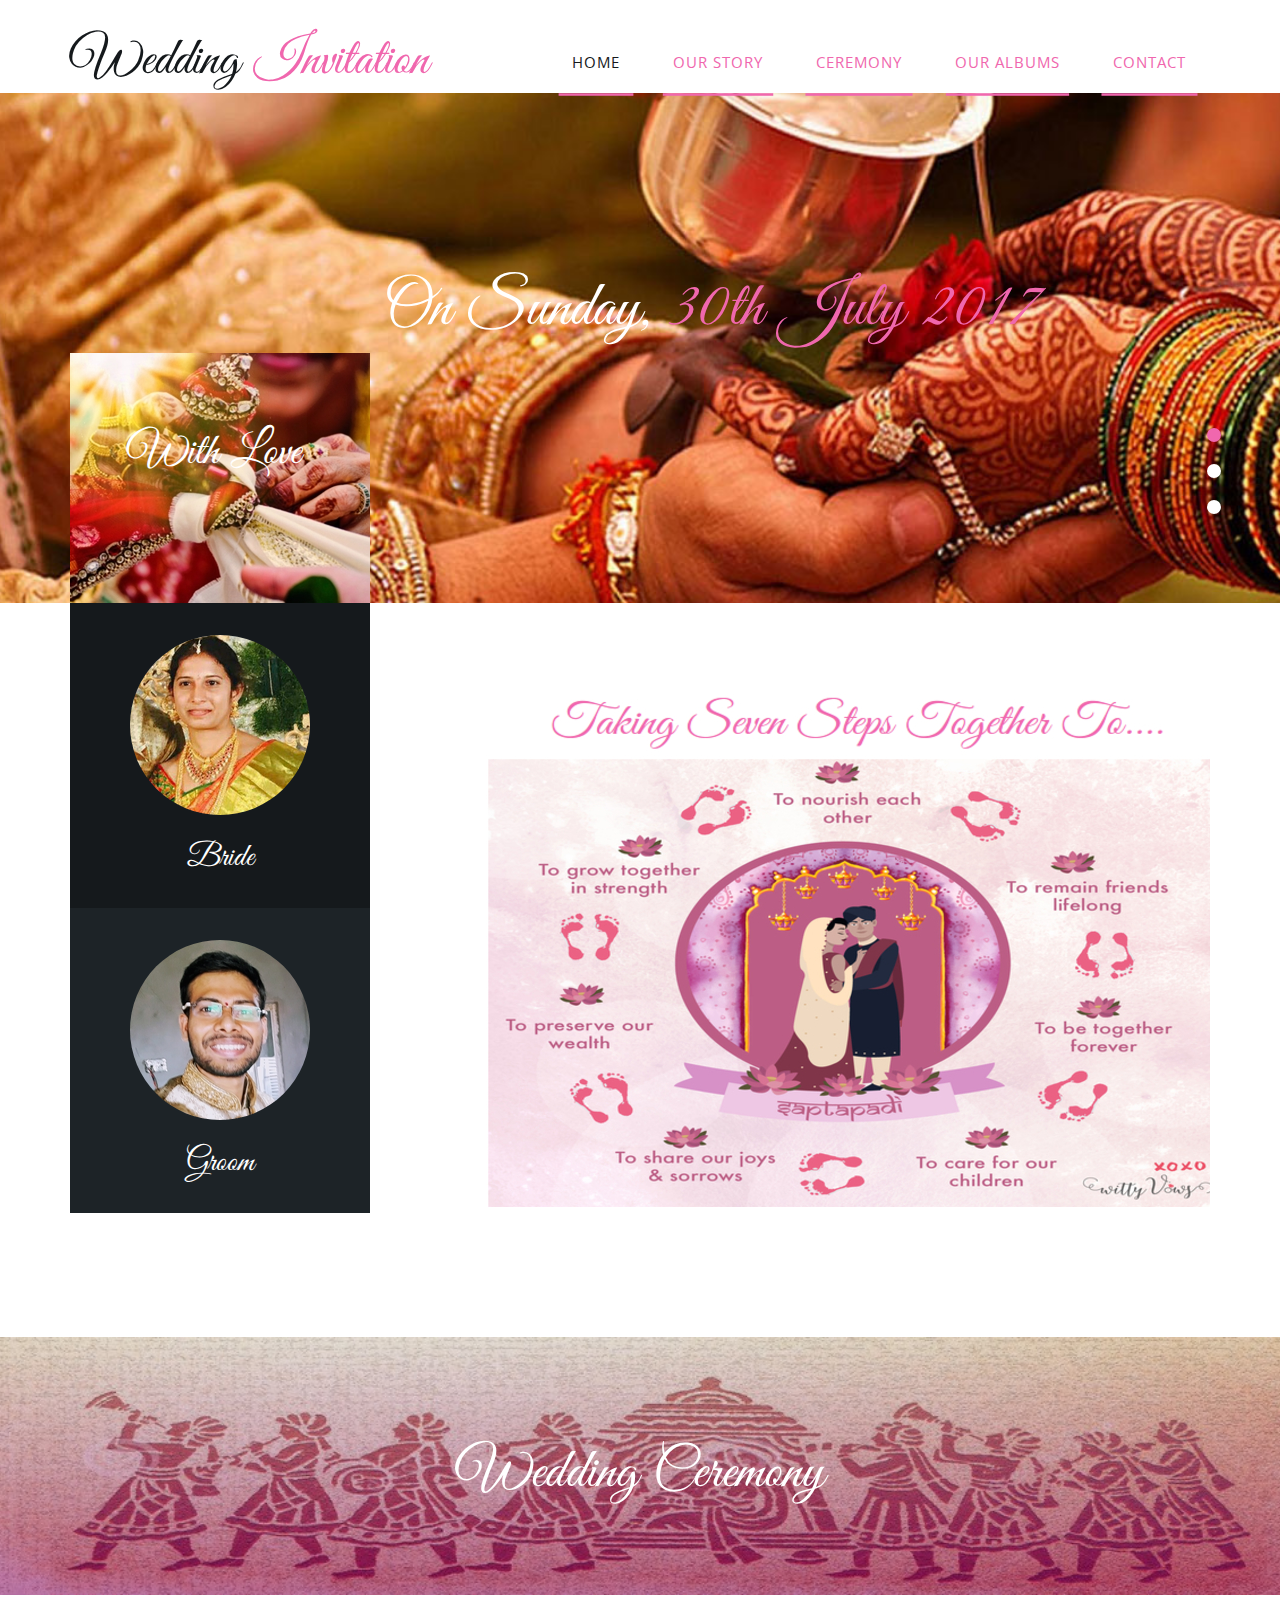
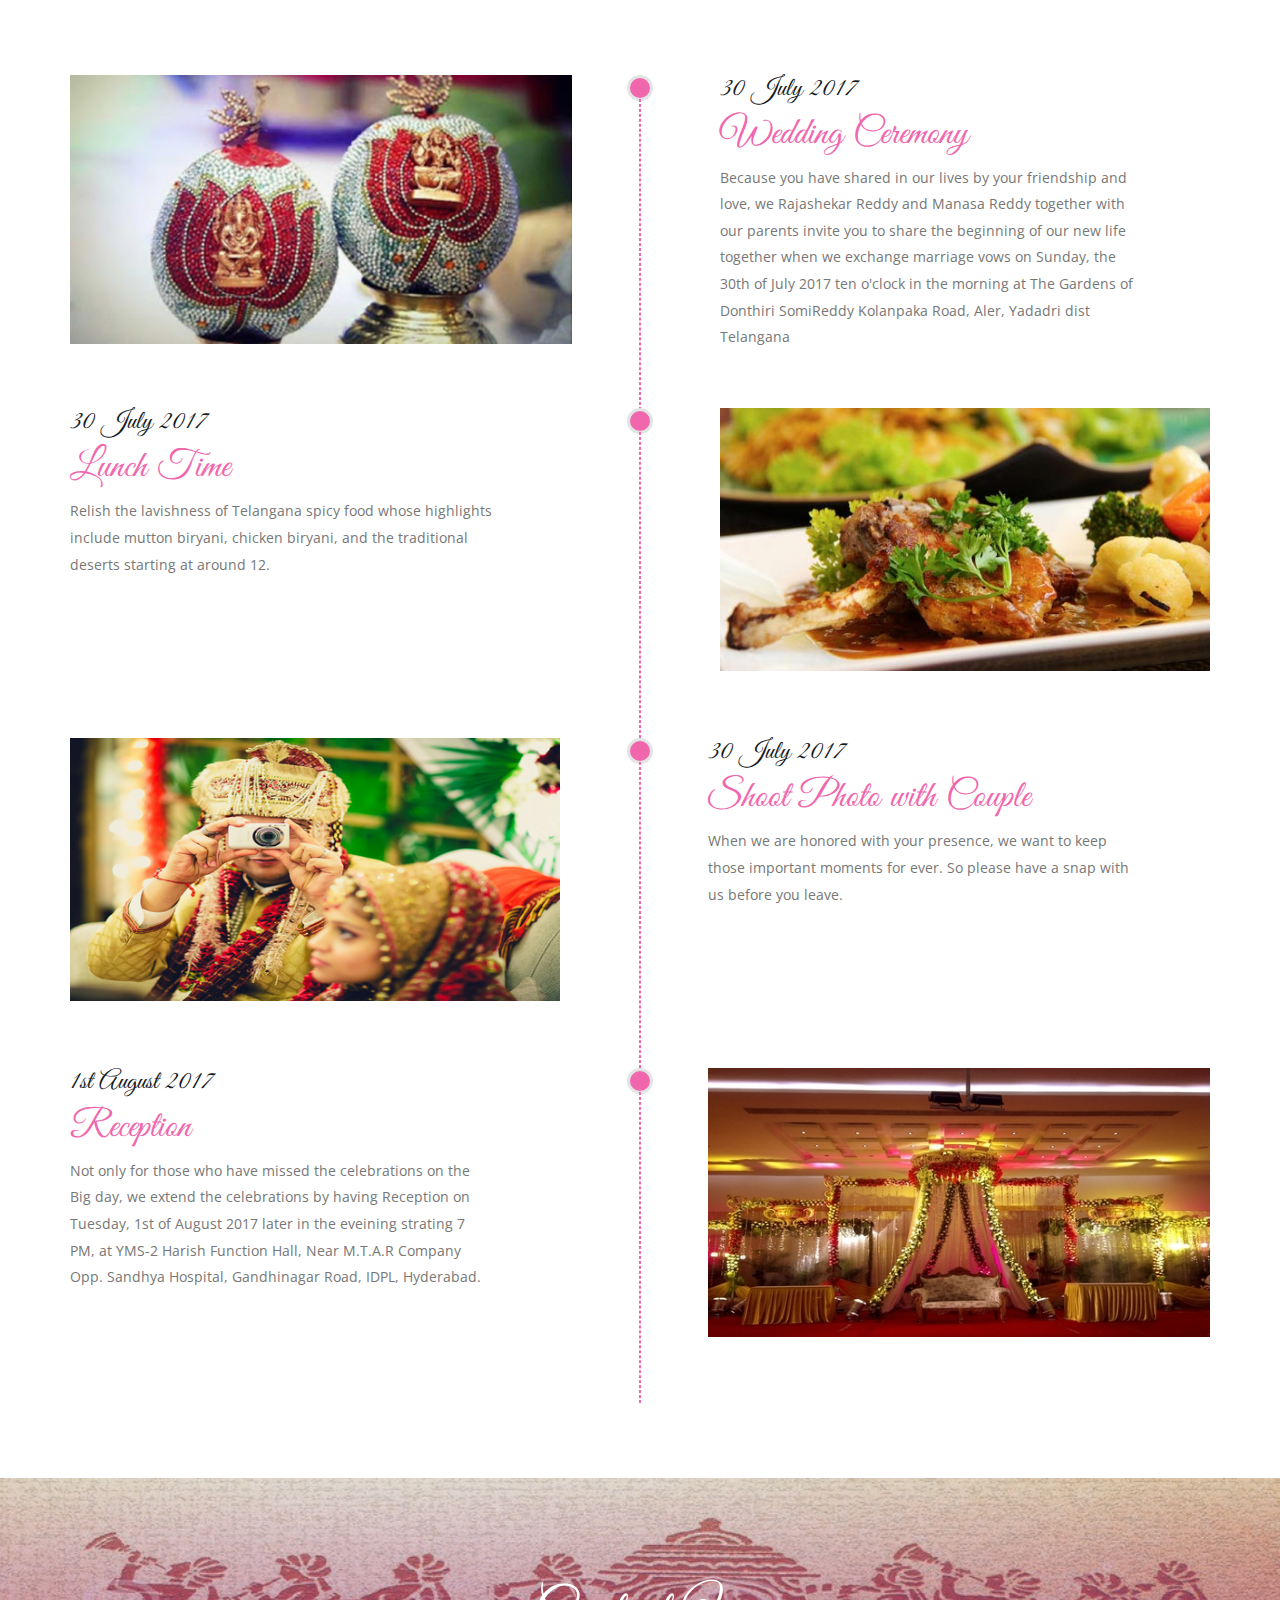
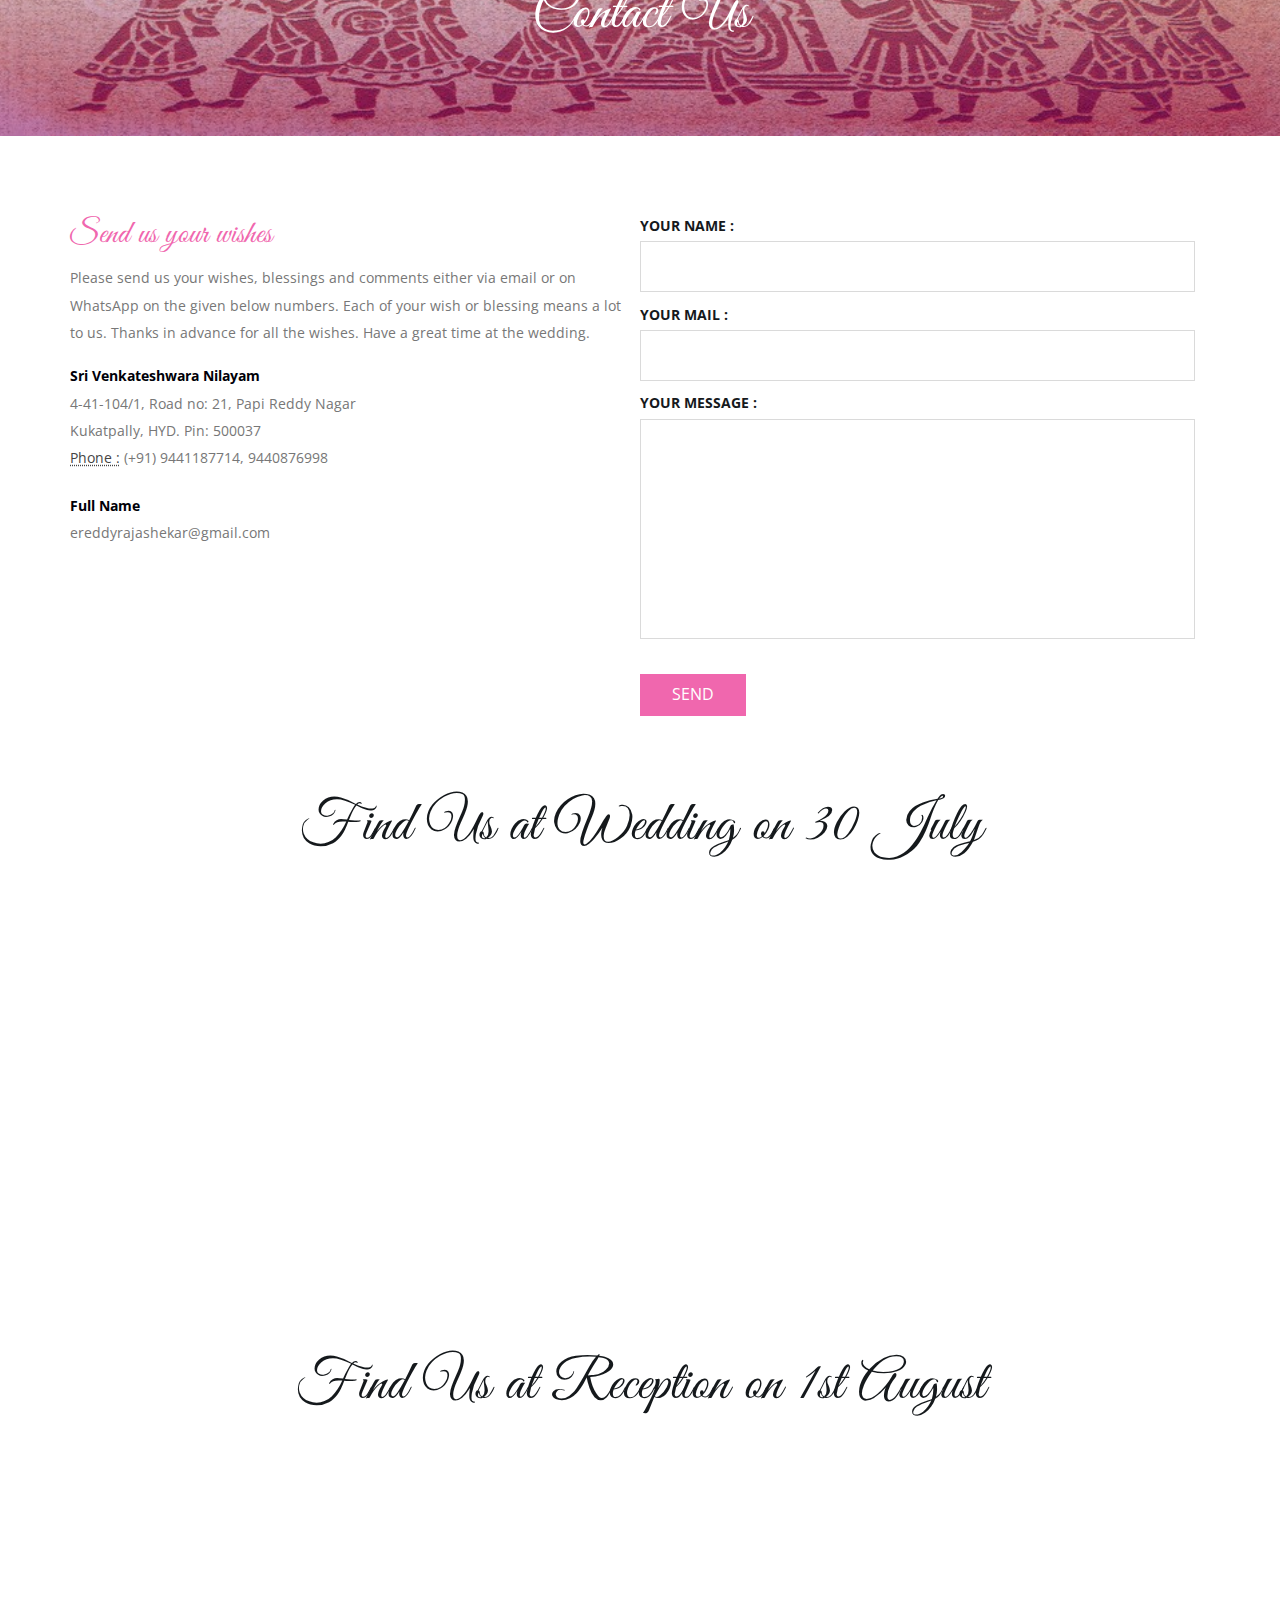
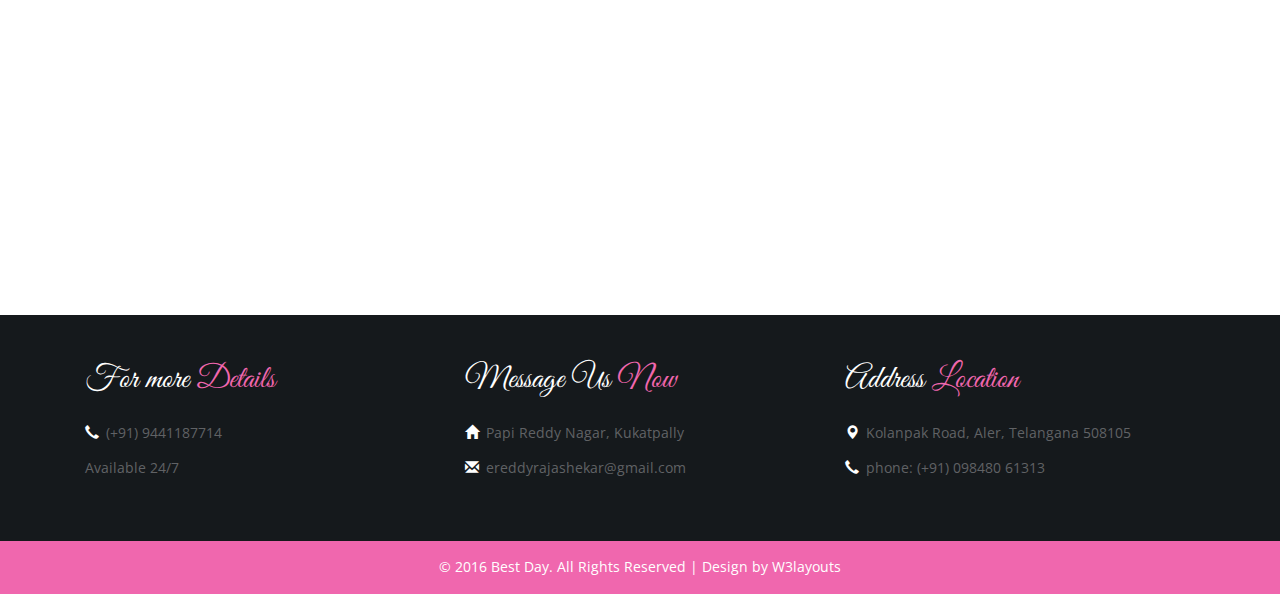
<file: index.html>
<!--
Author: W3layouts
Author URL: http://w3layouts.com
License: Creative Commons Attribution 3.0 Unported
License URL: http://creativecommons.org/licenses/by/3.0/
-->
<!DOCTYPE HTML>
<html>
<head>
<title>Raj Weds Manasa,30 July 10:16 AM, Aler Hyderabad</title>
<meta name="viewport" content="width=device-width, initial-scale=1">
<meta http-equiv="Content-Type" content="text/html; charset=utf-8" />
<meta name="keywords" content="Best Day Responsive web template, Bootstrap Web Templates, Flat Web Templates, Andriod Compatible web template,
Smartphone Compatible web template, free webdesigns for Nokia, Samsung, LG, SonyErricsson, Motorola web design" />
<script type="application/x-javascript"> addEventListener("load", function() { setTimeout(hideURLbar, 0); }, false); function hideURLbar(){ window.scrollTo(0,1); } </script>
<link href="css/bootstrap.css" rel='stylesheet' type='text/css' />
<link href='//fonts.googleapis.com/css?family=Open+Sans:700,700italic,800,300,300italic,400italic,400,600,600italic' rel='stylesheet' type='text/css'>
<!--Custom-Theme-files-->
	<link href="css/style.css" rel='stylesheet' type='text/css' />
	<script src="js/jquery.min.js"> </script>
<!--/script-->
<script type="text/javascript" src="js/move-top.js"></script>
<script type="text/javascript" src="js/easing.js"></script>
<script type="text/javascript">
			jQuery(document).ready(function($) {
				$(".scroll").click(function(event){
					event.preventDefault();
					$('html,body').animate({scrollTop:$(this.hash).offset().top},900);
				});
				$('a[href*="#"]')
  // Remove links that don't actually link to anything
  .not('[href="#"]')
  .not('[href="#0"]')
  .click(function(event) {
    // On-page links
    if (
      location.pathname.replace(/^\//, '') == this.pathname.replace(/^\//, '')
      &&
      location.hostname == this.hostname
    ) {
      // Figure out element to scroll to
      var target = $(this.hash);
      target = target.length ? target : $('[name=' + this.hash.slice(1) + ']');
      // Does a scroll target exist?
      if (target.length) {
        // Only prevent default if animation is actually gonna happen
        event.preventDefault();
        $('html, body').animate({
          scrollTop: target.offset().top
        }, 1000, function() {
          // Callback after animation
          // Must change focus!
          var $target = $(target);
          $target.focus();
          if ($target.is(":focus")) { // Checking if the target was focused
            return false;
          } else {
            $target.attr('tabindex','-1'); // Adding tabindex for elements not focusable
            $target.blur(); // Set focus again
          };
        });
      }
    }
  });
			});
</script>
</head>
<body>
	<!--start-home-->
	<div id="home" class="header">
		<div class="header-top">
			<div class="container">
				<div class="logo">
					<a href="index.html"><h1>Wedding<span> Invitation</span></h1></a>
				</div>
				<span class="menu"> </span>
				    <div class="top-menu">
						<ul class="cl-effect-7">
								<li><a class="active" href="index.html">Home</a></li>
								<li><a href="#story">Our Story</a></li>
								<li><a href="#ceremony">Ceremony</a></li>
								<li><a href="#albums">Our Albums</a></li>
								<li><a href="#contact">contact</a></li>
							</ul>
				</div>
            <!-- script-for-menu -->
				<script>
				$( "span.menu" ).click(function() {
				  $( ".top-menu" ).slideToggle( "slow", function() {
				    // Animation complete.
				  });
				});
			</script>
			<div class="clearfix"></div>
	<!--End-top-nav-script-->
			</div>
		</div>
       </div>
	<div class="banner">
	     	<div class="container">
					<div  class="callbacks_container">
					<ul class="rslides" id="slider4">
							<li>
								<div class="banner-info">
								    <h3>On Sunday, <span>30th July 2017</span></h3>
								</div>
							</li>
							<li>
								<div class="banner-info">
								   <h3>Rajashekar Reddy & <span> Manasa Reddy</span> </h3>
								</div>
							</li>
							<li>
								<div class="banner-info">
									<h3>Getting <span>Married</span></h3>
								</div>
							</li>
						</ul>
					</div>
					<!--banner-->
	  			<script src="js/responsiveslides.min.js"></script>
			 <script>
			    // You can also use "$(window).load(function() {"
			    $(function () {
			      // Slideshow 4
			      $("#slider4").responsiveSlides({
			        auto: true,
			        pager:true,
			        nav:false,
			        speed: 500,
			        namespace: "callbacks",
			        before: function () {
			          $('.events').append("<li>before event fired.</li>");
			        },
			        after: function () {
			          $('.events').append("<li>after event fired.</li>");
			        }
			      });

			    });
			  </script>
			 <!--main-drop-->
			 <div class="main-drop">
			   <img src="images/hands.jpg" alt=""/>
			    <div class="hands">
				    <h4> With Love</h4>
			         <!-- <div class="section_room">
								<select id="country" onchange="change_country(this.value)" class="frm-field required">
									<option value="null">Select</option>
									<option value="null">Stands out </option>
									<option value="AX">where lets</option>
									<option value="AX">Vitae lorem</option>
								</select>
							</div> -->

				</div>
				 <div class="couple">
				 <div class="bride">
				   <img src="images/bride.jpg" class="img-responsive" alt="">
				   <h5>Bride</h5>
				 </div>
				 <div class="groom">
				  <img src="images/groom.jpg" class="img-responsive" alt="">
				 <h5>Groom</h5>
				 </div>
			 </div>
			 </div>
			 <!--//main-drop-->
			</div>
		 </div>
	<!--welcome-->
	   <div class="welcome">
		    <div class="container">
				<div class="welcome-top">
				    <img src="images/couple.jpg" class="img-responsive" alt="">
					<!-- <h2>Taking Seven Steps Together To....</h2> -->
					 <!-- <h2 id="sloka">“Mangalam Bhagwan Vishnu Mangalam Garuda Dhwaja, Managalam Pundarikaksha Mangalaye Tano Hari”</h2> -->
					 <!-- <p>Sed ut perspiciatis unde omnis iste natus error sit voluptatem accusantium doloremque laudantium, totam rem aperiam, eaque ipsa quae ab illo inventore veritatis et quasi architecto beatae vitae dicta sunt explicabo. Nemo enim ipsam voluptatem quia.</p> -->
					   <!-- <a class="read" href="single.html">Read More</a> -->
				    </div>
				</div>
			</div>
		 <!--//welcome-->
	<!--registry-->
	   <!--start-home-->

		  <!--banner-->
	   <div class="banner two">
			   <div class="container">
				   <h2 id="ceremony" class="second-head">Wedding Ceremony</h2>
			   </div>
	   </div>
		 <!--//banner-->
	   <!--ceremony-->
	   <div class="ceremony">
			   <div class="container">
				<div class="blog-bottom">
			   <div class="blog-left">
				   <a href="#single" class="mask"><img src="images/r2.jpg" alt="image" class="img-responsive zoom-img"></a>
			   </div>
			   <span class="circle"></span>
			   <span class="devide-line"></span>
				<div class="blog-right">
				   <h6>30 July 2017</h6>
				   <h4>Wedding Ceremony</h4>
				   <p>
					Because you have shared in
	  				our lives by your friendship and love, we
	  				Rajashekar Reddy and
	  				Manasa Reddy together with our parents
	  				invite you to share
	  				the beginning of our new life together when we exchange marriage vows
	  				on Sunday, the 30th of July
	  				2017  ten o'clock in the morning at
	  				The Gardens of Donthiri SomiReddy
	  				Kolanpaka Road, Aler, Yadadri dist
	  				Telangana
			 </p>
			   </div>
			   <div class="clearfix"></div>
			 </div>
			 <div class="blog-bottom">
			   <span class="circle"></span>
			   <span class="devide-line"></span>
				<div class="blog-right">
					<a href="#single" class="mask"><img src="images/s6.jpg" alt="image" class="img-responsive zoom-img"></a>
			   </div>
				<div class="blog-left second">
					<h6>30 July 2017</h6>
	 	 			  <h4>Lunch Time</h4>
	 	 			  <p>
	 	 				 Relish the lavishness of Telangana spicy food
	 	 				 whose highlights include mutton biryani, chicken biryani,
	 	 				 and the traditional deserts starting at
	 	 				 around 12.
	 	 			  </p>
			     </div>
			   <div class="clearfix"></div>
			 </div>
			 <div class="blog-bottom">
			   <span class="circle"></span>
			   <span class="devide-line"></span>
				<div class="blog-right two">
					<a href="#single" class="mask"><img src="images/s7.jpg" alt="image" class="img-responsive zoom-img"></a>
			   </div>
			  <div class="blog-left two">
				   <h6>30 July 2017</h6>
				   <h4>Shoot Photo with Couple</h4>
				   <p>
						When we are honored with your presence, we want to keep
						those important moments for ever. So please have a snap
						with us before you leave.
				   </p>
			   </div>
			   <div class="clearfix"></div>
			 </div>
			  <div class="blog-bottom">
			   <div class="blog-left two last">
				<a href="#single" class="mask"><img src="images/r1.jpg" alt="image" class="img-responsive zoom-img"></a>
			   </div>
			   <span class="circle"> </span>
			   <span class="devide-line"></span>
			   <div class="blog-right two">
				   <h6>1st August 2017</h6>
				   <h4>Reception</h4>
				   <p>
					   Not only for those who have missed the celebrations on the Big day,
					   we extend the celebrations by having Reception on
					   Tuesday, 1st of August 2017 later in the eveining
					   strating 7 PM, at YMS-2 Harish Function Hall, Near M.T.A.R Company
					   Opp. Sandhya Hospital, Gandhinagar Road, IDPL, Hyderabad.
				   </p>
			   </div>
			   <div class="clearfix"> </div>
			 </div>

			   </div>
	   </div>
	 <!--/contact-->
	 <div class="banner two">
 	     	<div class="container">
 				<h2 id="contact" class="second-head">Contact Us</h2>
 		    </div>
 	</div>
	 <div class="container">
		<div class="section-contact">
			 <div class="contact-main">
				 <div class="col-md-6 contact-in">
					 <h5>Send us your wishes</h5>
					 <p class="para1">Please send us your wishes, blessings and comments
						 either via email or on WhatsApp on the given below numbers.
						Each of your wish or blessing means a lot to us. Thanks in advance
						for all the wishes. Have a great time at the wedding.</p>
					 <div class="more-address">
							 <address>
							   <strong>Sri Venkateshwara Nilayam</strong><br>
							   4-41-104/1, Road no: 21, Papi Reddy Nagar<br>
							   Kukatpally, HYD. Pin: 500037<br>
							   <abbr title="Phone">Phone :</abbr> (+91) 9441187714, 9440876998
							 </address>
							 <address>
							   <strong>Full Name</strong><br>
							   <a href="mailto:ereddyrajashekar@gmail.com">ereddyrajashekar@gmail.com</a>
							</address>
					   </div>
				 </div>
				 <div class="col-md-6 contact-grid">
					 <form>
						 <p class="your-para">Your Name :</p>
						 <input type="text" value="" onfocus="this.value='';" onblur="if (this.value == '') {this.value ='';}">
						 <p class="your-para">Your Mail :</p>
						 <input type="text" value="" onfocus="this.value='';" onblur="if (this.value == '') {this.value ='';}">
						 <p class="your-para">Your Message :</p>
						 <textarea cols="77" rows="6" onfocus="this.value='';" onblur="if (this.value == '') {this.value = '';}"></textarea>
						 <div class="send">
							 <input type="submit" value="Send" >
						 </div>
					 </form>
				 </div>
					 <div class="clearfix"> </div>
			   </div>
				 </div>
			  <h3 class="tittle find">Find Us at Wedding on 30 July</h3>
				 <div class="map">
<iframe src="https://www.google.com/maps/embed?pb=!1m18!1m12!1m3!1d3802.103711470219!2d79.04529110215569!3d17.645246340270493!2m3!1f0!2f0!3f0!3m2!1i1024!2i768!4f13.1!3m3!1m2!1s0x3bcb5ddf7256db15%3A0x27cd52602534e927!2sDonthiri+Somireddy+Garden+Function+Hall%2C!5e0!3m2!1sen!2sin!4v1500191366832" width="600" height="450" frameborder="0" style="border:0" allowfullscreen></iframe>
				 </div>
				 <h3 class="tittle find">Find Us at Reception on 1st August</h3>
   				 <div class="map">
				 <iframe src="https://www.google.com/maps/embed?pb=!1m18!1m12!1m3!1d3805.3612655129714!2d78.44350194927722!3d17.49025978795823!2m3!1f0!2f0!3f0!3m2!1i1024!2i768!4f13.1!3m3!1m2!1s0x3bcb9046a3789379%3A0x3896ac2254469c4b!2sYMS+Function+Hall+II%2C+Nanda+Nagar%2C+Balanagar%2C+Hyderabad%2C+Telangana+500037!5e0!3m2!1sen!2sin!4v1500192714658" width="600" height="450" frameborder="0" style="border:0" allowfullscreen></iframe>
				 </div>
		 </div>
	   <!--/footer-->

			<div class="footer">
			   <div class="container">
					<div class="footer-top">
					   <div class="col-md-4 footer-grid">
							<h4>For more <span>Details</span></h4>
							 <ul class="bottom">
								<li><i class="glyphicon glyphicon-earphone"></i>(+91) 9441187714</li>
								<li>Available 24/7</li>
							</ul>
					   </div>
						 <div class="col-md-4 footer-grid">
							<h4>Message Us  <span>Now </span></h4>
							   <ul class="bottom">
								<li><i class="glyphicon glyphicon-home"></i>Papi Reddy Nagar, Kukatpally </li>
								<li><i class="glyphicon glyphicon-envelope"></i><a href="mailto:ereddyrajashekar@gmail.com">ereddyrajashekar@gmail.com</a></li>
							  </ul>
					   </div>
					   <div class="col-md-4 footer-grid">
							<h4>Address  <span>Location </span></h4>
							  <ul class="bottom">
								<li><i class="glyphicon glyphicon-map-marker"></i>Kolanpak Road, Aler, Telangana 508105</li>
								<li><i class="glyphicon glyphicon-earphone"></i>phone: (+91) 098480 61313 </li>
							  </ul>
					   </div>
					   <div class="clearfix"> </div>
					</div>
			   </div>
			</div>
		   <div class="copy">
			   <p>&copy; 2016 Best Day. All Rights Reserved | Design by <a href="http://w3layouts.com/">W3layouts</a> </p>
		   </div>
		   <!--//footer-->
			   <!--start-smooth-scrolling-->
						   <script type="text/javascript">
									   $(document).ready(function() {
										   /*
										   var defaults = {
											   containerID: 'toTop', // fading element id
											   containerHoverID: 'toTopHover', // fading element hover id
											   scrollSpeed: 1200,
											   easingType: 'linear'
										   };
										   */

										   $().UItoTop({ easingType: 'easeOutQuart' });

									   });
								   </script>
		   <a href="#home" id="toTop" class="scroll" style="display: block;"> <span id="toTopHover" style="opacity: 1;"> </span></a>


</body>
</html>
</file>
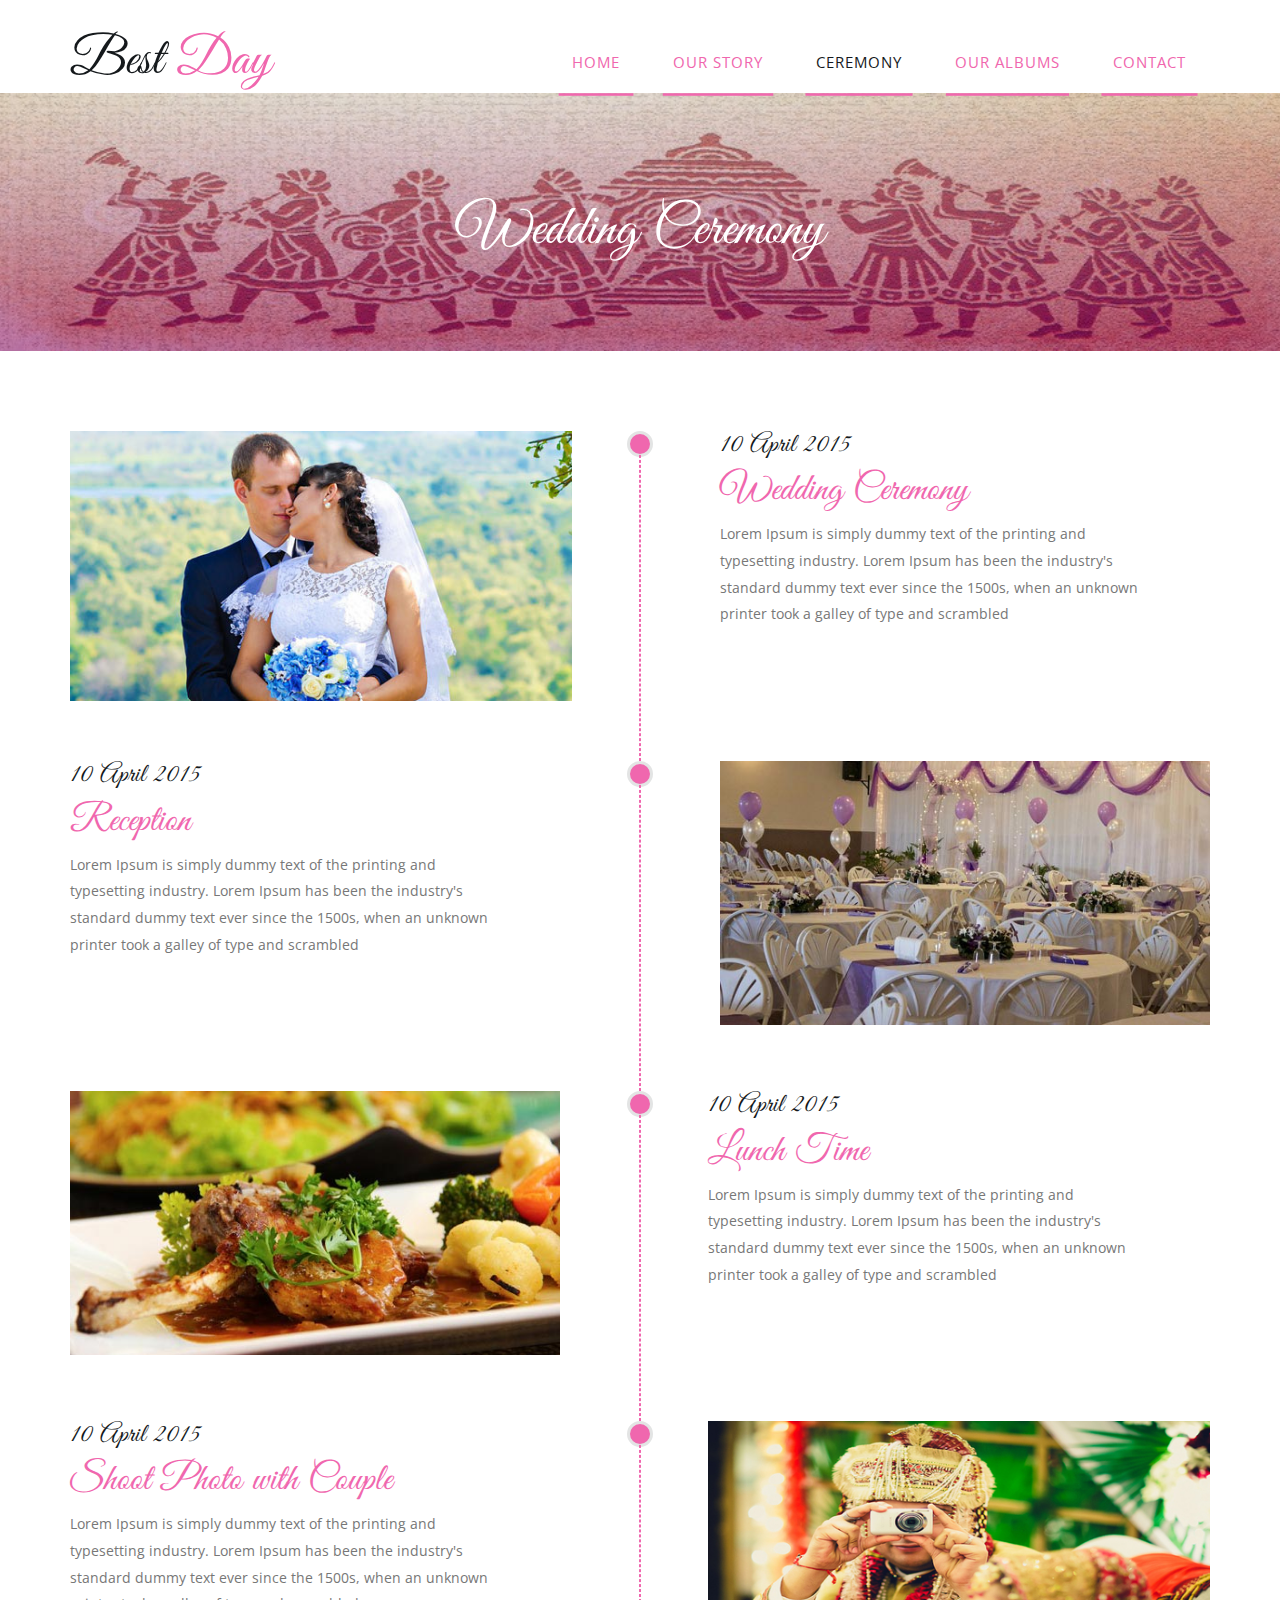
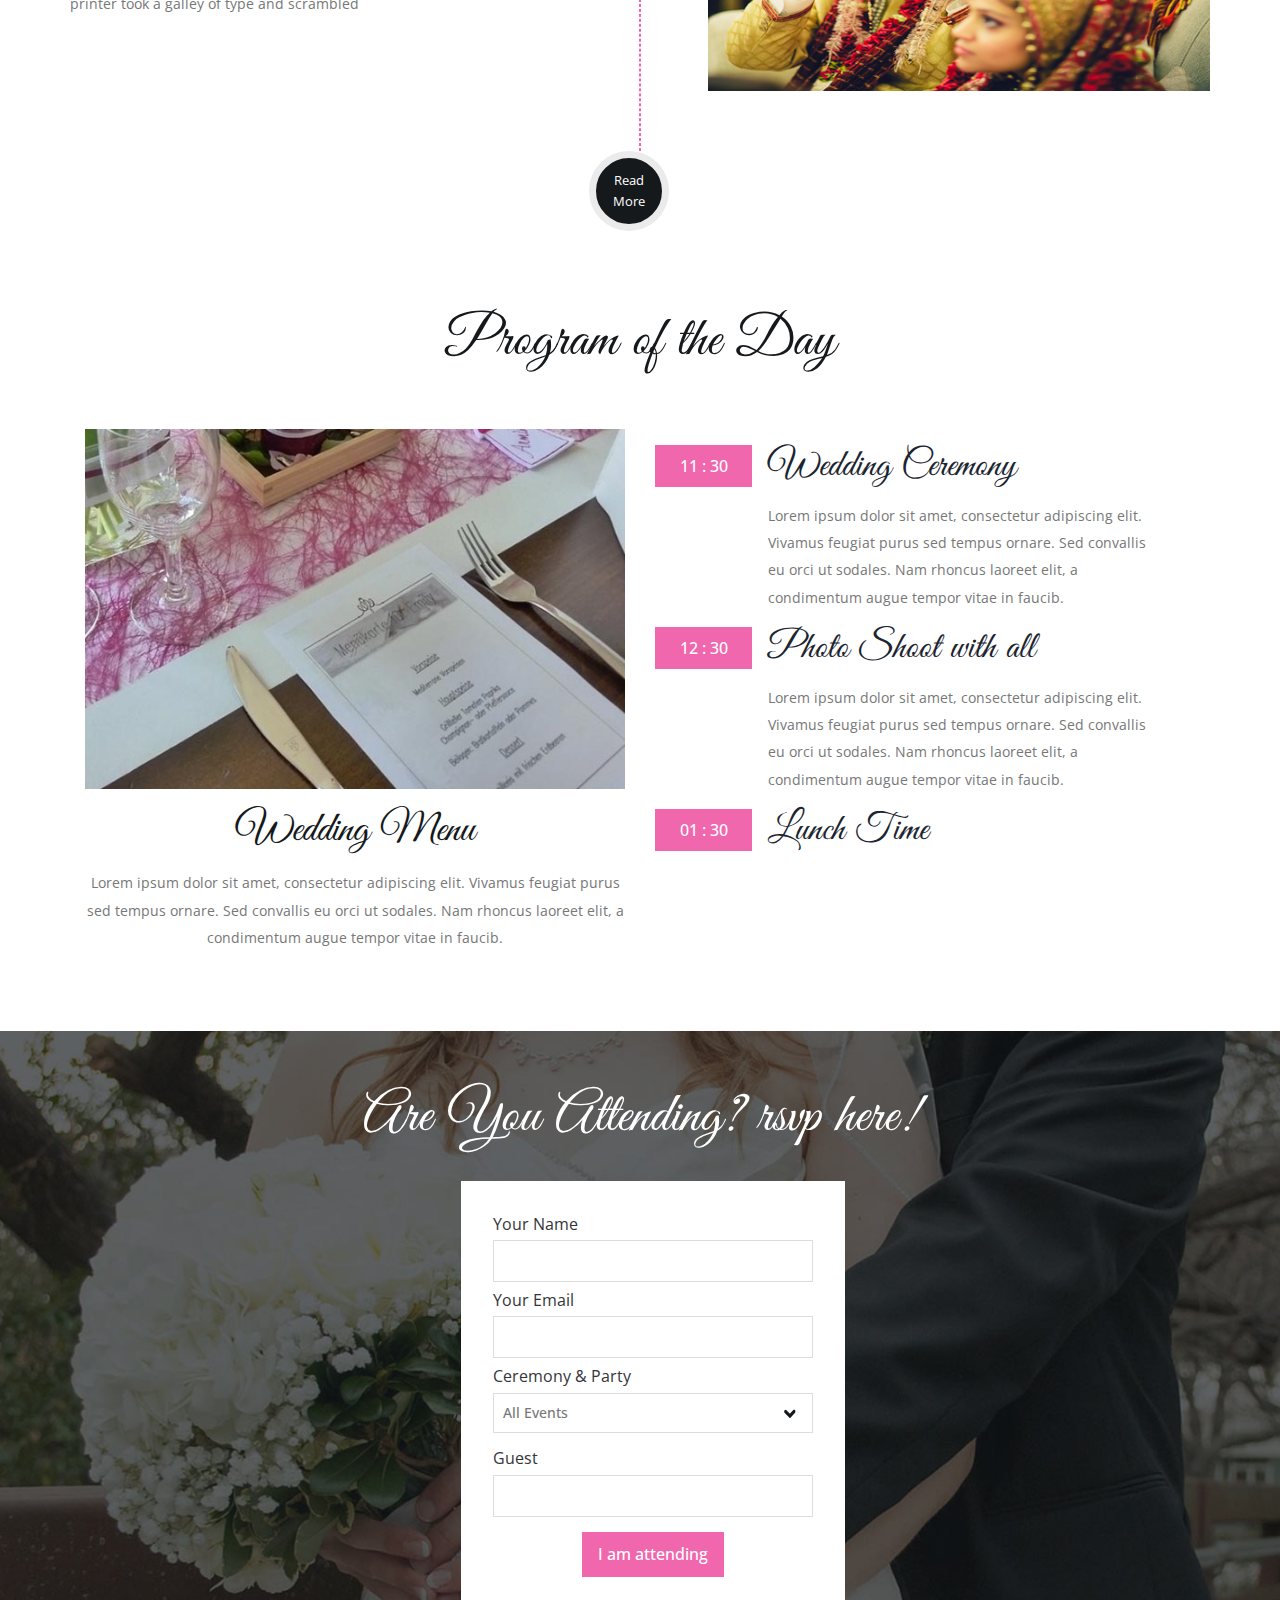
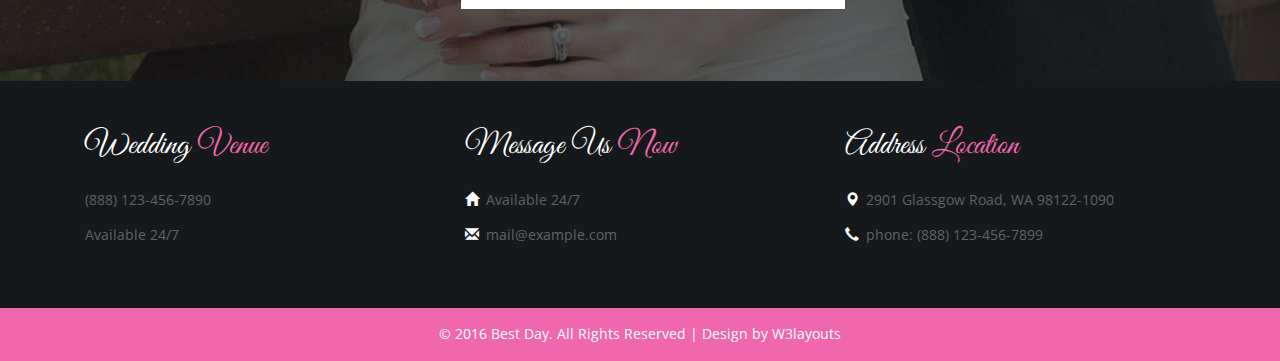
<file: ceremony.html>
<!--
Author: W3layouts
Author URL: http://w3layouts.com
License: Creative Commons Attribution 3.0 Unported
License URL: http://creativecommons.org/licenses/by/3.0/
-->
<!DOCTYPE HTML>
<html>
<head>
<title>Best Day a Wedding Planner Category Flat Bootstarp Resposive Website Template | Ceremony :: w3layouts</title>
<meta name="viewport" content="width=device-width, initial-scale=1">
<meta http-equiv="Content-Type" content="text/html; charset=utf-8" />
<meta name="keywords" content="Best Day Responsive web template, Bootstrap Web Templates, Flat Web Templates, Andriod Compatible web template, 
Smartphone Compatible web template, free webdesigns for Nokia, Samsung, LG, SonyErricsson, Motorola web design" />
<script type="application/x-javascript"> addEventListener("load", function() { setTimeout(hideURLbar, 0); }, false); function hideURLbar(){ window.scrollTo(0,1); } </script>
<link href="css/bootstrap.css" rel='stylesheet' type='text/css' />
<link href='//fonts.googleapis.com/css?family=Open+Sans:700,700italic,800,300,300italic,400italic,400,600,600italic' rel='stylesheet' type='text/css'>
<!--Custom-Theme-files-->
	<link href="css/style.css" rel='stylesheet' type='text/css' />	
	<script src="js/jquery.min.js"> </script>
<!--/script-->
<script type="text/javascript" src="js/move-top.js"></script>
<script type="text/javascript" src="js/easing.js"></script>
<script type="text/javascript">
			jQuery(document).ready(function($) {
				$(".scroll").click(function(event){		
					event.preventDefault();
					$('html,body').animate({scrollTop:$(this.hash).offset().top},900);
				});
			});
</script>

</head>
<body>
	<!--start-home-->
	<div id="home" class="header">
		<div class="header-top">
			<div class="container">
				<div class="logo">
					<a href="index.html"><h1>Best<span> Day</span></h1></a>
				</div>
				 <span class="menu"> </span>
				    <div class="top-menu">
							<ul class="cl-effect-7">
								<li><a href="index.html">Home</a></li>
								<li><a href="story.html">Our Story</a></li>
								<li><a class="active" href="ceremony.html">Ceremony</a></li>
								<li><a href="albums.html">Our Albums</a></li>
								<li><a href="contact.html">contact</a></li>
							</ul>
				</div>
            <!-- script-for-menu -->
				<script>
				$( "span.menu" ).click(function() {
				  $( ".top-menu" ).slideToggle( "slow", function() {
				    // Animation complete.
				  });
				});
			</script>
			<div class="clearfix"></div>
	<!--End-top-nav-script-->
			</div>
		</div>
       </div>
	   <!--banner-->
	<div class="banner two">
	     	<div class="container">
				<h2 class="second-head">Wedding Ceremony</h2>	
		    </div>
	</div>
	  <!--//banner-->
	<!--ceremony-->
	<div class="ceremony">
	     	<div class="container">
			 <div class="blog-bottom">
	        <div class="blog-left">
	        	<a href="single.html" class="mask"><img src="images/s4.jpg" alt="image" class="img-responsive zoom-img"></a>
	        </div>
	        <span class="circle"></span>
			<span class="devide-line"></span>
	         <div class="blog-right">       	
	        	<h6>10 April 2015</h6>
	        	<h4>Wedding Ceremony</h4>
	        	<p>Lorem Ipsum is simply dummy text of the printing and typesetting industry. Lorem Ipsum has been the industry's standard dummy text ever since the 1500s, when an unknown printer took a galley of type and scrambled</p>
	        </div>
	        <div class="clearfix"></div>
         </div>
         <div class="blog-bottom">
	        <span class="circle"></span>
			<span class="devide-line"></span>
	         <div class="blog-right">       	
	        	 <a href="single.html" class="mask"><img src="images/s5.jpg" alt="image" class="img-responsive zoom-img"></a>
	        </div>
			 <div class="blog-left second">
	        	<h6>10 April 2015</h6>
	        	<h4>Reception</h4>
	        	<p>Lorem Ipsum is simply dummy text of the printing and typesetting industry. Lorem Ipsum has been the industry's standard dummy text ever since the 1500s, when an unknown printer took a galley of type and scrambled</p>
	        </div>
	        <div class="clearfix"></div>
         </div>
		  <div class="blog-bottom">
	        <span class="circle"></span>
			<span class="devide-line"></span>
	         <div class="blog-right two">       	
	        	 <a href="single.html" class="mask"><img src="images/s6.jpg" alt="image" class="img-responsive zoom-img"></a>
	        </div>
		   <div class="blog-left two">
	        	<h6>10 April 2015</h6>
	        	<h4>Lunch Time</h4>
	        	<p>Lorem Ipsum is simply dummy text of the printing and typesetting industry. Lorem Ipsum has been the industry's standard dummy text ever since the 1500s, when an unknown printer took a galley of type and scrambled</p>
	        </div>
	        <div class="clearfix"></div>
         </div>
          <div class="blog-bottom">
	        <div class="blog-left two last">
	         <a href="single.html" class="mask"><img src="images/s7.jpg" alt="image" class="img-responsive zoom-img"></a>
	        </div>
	        <span class="circle"> </span>
			<span class="devide-line"></span>
	        <div class="blog-right two">       	
	        	<h6>10 April 2015</h6>
	        	<h4>Shoot Photo with Couple</h4>
	        	<p>Lorem Ipsum is simply dummy text of the printing and typesetting industry. Lorem Ipsum has been the industry's standard dummy text ever since the 1500s, when an unknown printer took a galley of type and scrambled</p>
	        </div>
	        <div class="clearfix"> </div>
         </div>
       <div class="post"><a href="single.html">Read More</a></div>
			
		    </div>
	</div>
 <!--/program-->
			   <div class="program">
		           <div class="container">
				     <h3 class="tittle"> Program of the Day</h3>
					   <div class="col-md-6 program-img">
					    <a href="single.html" class="mask"><img src="images/menu.jpg" alt="image" class="img-responsive zoom-img"></a>
						<h4>Wedding Menu</h4>
						<p>Lorem ipsum dolor sit amet, consectetur adipiscing elit. Vivamus feugiat purus sed tempus ornare. Sed convallis eu orci ut sodales. Nam rhoncus laoreet elit, a condimentum augue tempor vitae in faucib.</p>
					   </div>
					    <div class="col-md-6 program-text">
						<div class="scrollbar" id="style-2">
								   <div class="force-overflow">

								    <div class="popular-post-grids">
										<div class="popular-post-grid">
											<div class="post-time">
												<a href="single.html">11 : 30 </a>
											</div>
											<div class="post-text">
											<h4><a class="pp-title" href="single.html">Wedding Ceremony</a></h4>
						                        <p>Lorem ipsum dolor sit amet, consectetur adipiscing elit. Vivamus feugiat purus sed tempus ornare. Sed convallis eu orci ut sodales. Nam rhoncus laoreet elit, a condimentum augue tempor vitae in faucib.</p>
											</div>
											<div class="clearfix"></div>
										</div>
										<div class="popular-post-grid">
											<div class="post-time">
												<a href="single.html">12 : 30 </a>
											</div>
											<div class="post-text">
												<h4><a class="pp-title" href="single.html">Photo Shoot with all</a></h4>
						                        <p>Lorem ipsum dolor sit amet, consectetur adipiscing elit. Vivamus feugiat purus sed tempus ornare. Sed convallis eu orci ut sodales. Nam rhoncus laoreet elit, a condimentum augue tempor vitae in faucib.</p>
											</div>
											<div class="clearfix"></div>
										</div>
										<div class="popular-post-grid">
											<div class="post-time">
												<a href="single.html">01 : 30 </a>
											</div>
											<div class="post-text">
											<h4><a class="pp-title" href="single.html">Lunch Time</a></h4>
						                        <p>Lorem ipsum dolor sit amet, consectetur adipiscing elit. Vivamus feugiat purus sed tempus ornare. Sed convallis eu orci ut sodales. Nam rhoncus laoreet elit, a condimentum augue tempor vitae in faucib.</p>
											</div>
											<div class="clearfix"></div>
										</div>
										<div class="popular-post-grid">
											<div class="post-time">
												<a href="single.html">11 : 30 </a>
											</div>
											<div class="post-text">
												<h4><a class="pp-title" href="single.html">Wedding Ceremony</a></h4>
						                        <p>Lorem ipsum dolor sit amet, consectetur adipiscing elit. Vivamus feugiat purus sed tempus ornare. Sed convallis eu orci ut sodales. Nam rhoncus laoreet elit, a condimentum augue tempor vitae in faucib.</p>
											</div>
											<div class="clearfix"></div>
										</div>
									</div>
					   </div>
					   </div>
									</div>
					   <div class="clearfix"> </div>
			       </div>
			    </div>
       <div class="attend">
	           <h3 class="tittle atd">Are You Attending? rsvp here!</h3>
	         <div class="rsvp">
                      <form>
					    	<div>
						    	<span><label>Your Name</label></span>
						    	<span><input name="userName" type="text" class="textbox"></span>
						    </div>
						    <div>
						    	<span><label>Your Email</label></span>
						    	<span><input name="userEmail" type="text" class="textbox"></span>
						    </div>
						    <div>
						     	<span><label>Ceremony & Party</label></span>
						    	<span><select name="event"><option value="All Events">All Events</option><option value="Ceremony">Ceremony</option><option value="Party">Party</option></select></span>
						    </div>
							<div>
						    	<span><label>Guest</label></span>
						    	<span><input name="userName" type="text" class="textbox"></span>
						    </div>
							 <div class="sub">
						   		<input type="submit" value="I am attending" />
						  </div>

					    </form>
			       </div>
			    </div>
	<!--/footer-->

	     <div class="footer">
		    <div class="container">
				 <div class="footer-top">
				    <div class="col-md-4 footer-grid">
					     <h4>Wedding <span>Venue</span></h4>
				          <ul class="bottom">
							 <li>(888) 123-456-7890</li>
							 <li>Available 24/7</li>
						 </ul>
				    </div>
					  <div class="col-md-4 footer-grid">
					     <h4>Message Us  <span>Now </span></h4>
				            <ul class="bottom">
						     <li><i class="glyphicon glyphicon-home"></i>Available 24/7 </li>
							 <li><i class="glyphicon glyphicon-envelope"></i><a href="mailto:info@example.com">mail@example.com</a></li>
						   </ul>
				    </div>
					<div class="col-md-4 footer-grid">
					     <h4>Address  <span>Location </span></h4>
				           <ul class="bottom">
						     <li><i class="glyphicon glyphicon-map-marker"></i>2901 Glassgow Road, WA 98122-1090 </li>
							 <li><i class="glyphicon glyphicon-earphone"></i>phone: (888) 123-456-7899 </li>
						   </ul>
				    </div>
					<div class="clearfix"> </div>
				 </div>
			</div>
	     </div>
		<div class="copy">
		    <p>&copy; 2016 Best Day. All Rights Reserved | Design by <a href="http://w3layouts.com/">W3layouts</a> </p>
		</div>
		<!--//footer-->
			<!--start-smooth-scrolling-->
						<script type="text/javascript">
									$(document).ready(function() {
										/*
										var defaults = {
								  			containerID: 'toTop', // fading element id
											containerHoverID: 'toTopHover', // fading element hover id
											scrollSpeed: 1200,
											easingType: 'linear' 
								 		};
										*/
										
										$().UItoTop({ easingType: 'easeOutQuart' });
										
									});
								</script>
		<a href="#home" id="toTop" class="scroll" style="display: block;"> <span id="toTopHover" style="opacity: 1;"> </span></a>


</body>
</html>
</file>
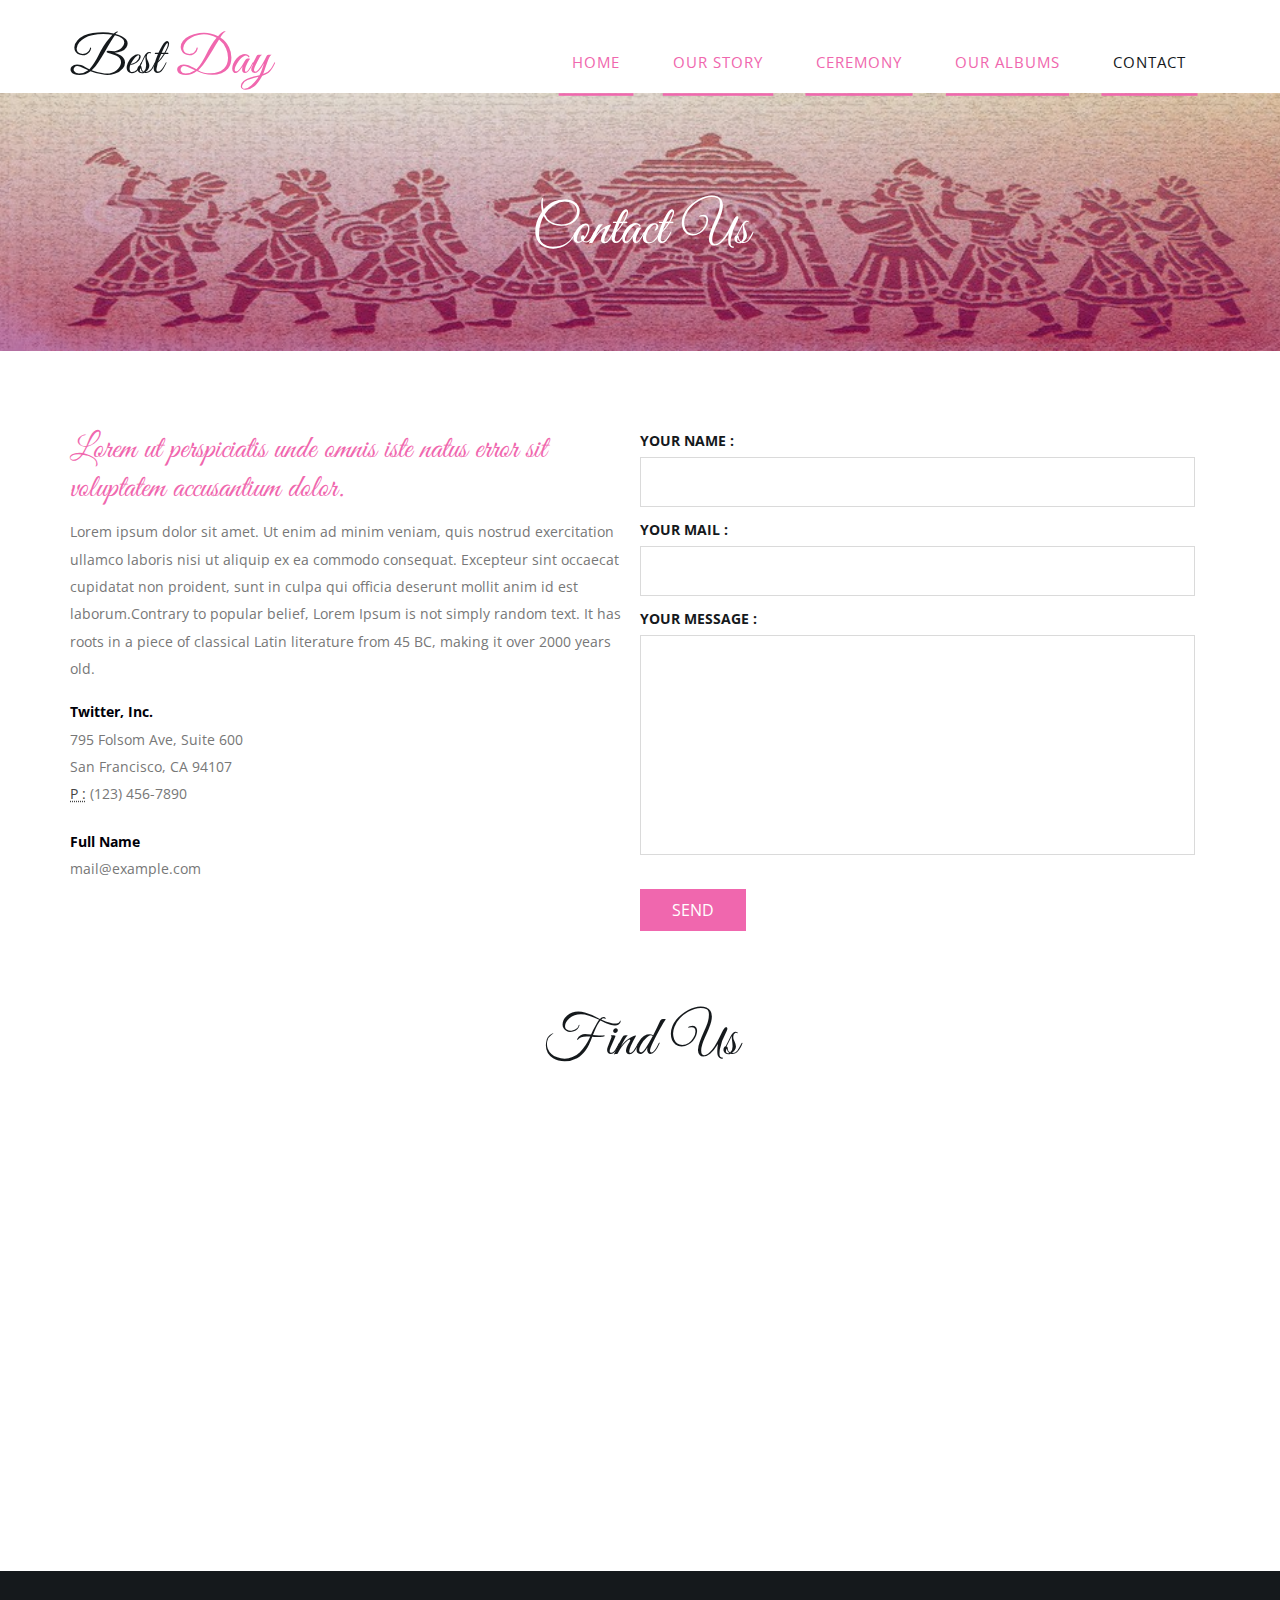
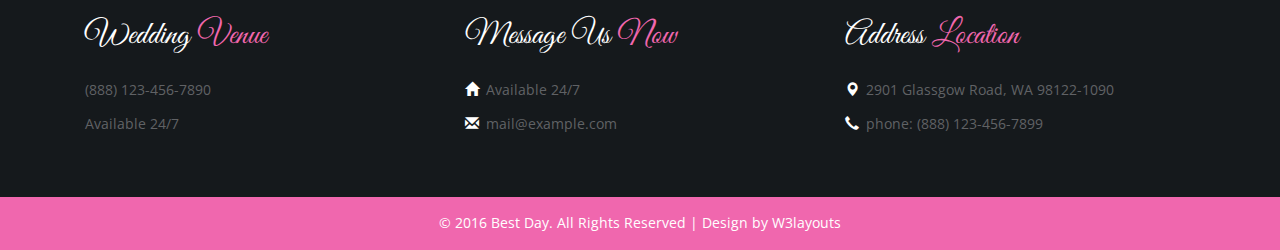
<file: contact.html>
<!--
Author: W3layouts
Author URL: http://w3layouts.com
License: Creative Commons Attribution 3.0 Unported
License URL: http://creativecommons.org/licenses/by/3.0/
-->
<!DOCTYPE HTML>
<html>
<head>
<title>Best Day a Wedding Planner Category Flat Bootstarp Resposive Website Template | Contact :: w3layouts</title>
<meta name="viewport" content="width=device-width, initial-scale=1">
<meta http-equiv="Content-Type" content="text/html; charset=utf-8" />
<meta name="keywords" content="Best Day Responsive web template, Bootstrap Web Templates, Flat Web Templates, Andriod Compatible web template, 
Smartphone Compatible web template, free webdesigns for Nokia, Samsung, LG, SonyErricsson, Motorola web design" />
<script type="application/x-javascript"> addEventListener("load", function() { setTimeout(hideURLbar, 0); }, false); function hideURLbar(){ window.scrollTo(0,1); } </script>
<link href="css/bootstrap.css" rel='stylesheet' type='text/css' />
<link href='//fonts.googleapis.com/css?family=Open+Sans:700,700italic,800,300,300italic,400italic,400,600,600italic' rel='stylesheet' type='text/css'>
<!--Custom-Theme-files-->
	<link href="css/style.css" rel='stylesheet' type='text/css' />	
	<script src="js/jquery.min.js"> </script>
	<link rel="stylesheet" href="css/lightbox.css" type="text/css" media="all" />
    <script src="js/modernizr.custom.js"></script>
<!--/script-->
<script type="text/javascript" src="js/move-top.js"></script>
<script type="text/javascript" src="js/easing.js"></script>
<script type="text/javascript">
			jQuery(document).ready(function($) {
				$(".scroll").click(function(event){		
					event.preventDefault();
					$('html,body').animate({scrollTop:$(this.hash).offset().top},900);
				});
			});
</script>
</head>
<body>
	<!--start-home-->
	<div id="home" class="header">
		<div class="header-top">
			<div class="container">
				<div class="logo">
					<a href="index.html"><h1>Best<span> Day</span></h1></a>
				</div>
				  <span class="menu"> </span>
				    <div class="top-menu">
							<ul class="cl-effect-7">
								<li><a href="index.html">Home</a></li>
								<li><a href="story.html">Our Story</a></li>
								<li><a href="ceremony.html">Ceremony</a></li>
								<li><a href="albums.html">Our Albums</a></li>
								<li><a class="active" href="contact.html">contact</a></li>
							</ul>
				</div>
            <!-- script-for-menu -->
				<script>
				$( "span.menu" ).click(function() {
				  $( ".top-menu" ).slideToggle( "slow", function() {
				    // Animation complete.
				  });
				});
			</script>
			<div class="clearfix"></div>
	<!--end-top-nav-script-->
			</div>
		</div>
       </div>
	   <!--banner-->
	<div class="banner two">
	     	<div class="container">
				<h2 class="second-head">Contact Us</h2>	
		    </div>
	</div>
	  <!--//banner-->
	<!--contact-->
	  <div class="container">
	       <div class="section-contact">
				<div class="contact-main">
					<div class="col-md-6 contact-in">
						<h5>Lorem ut perspiciatis unde omnis iste natus error sit voluptatem accusantium dolor.</h5>
						<p class="para1">Lorem ipsum dolor sit amet. Ut enim ad minim veniam, quis nostrud exercitation ullamco laboris nisi ut aliquip ex ea commodo consequat. Excepteur sint occaecat cupidatat non proident, sunt in culpa qui officia deserunt mollit anim id est laborum.Contrary to popular belief, Lorem Ipsum is not simply random text. It has roots in a piece of classical Latin literature from 45 BC, making it over 2000 years old.  </p>
						<div class="more-address"> 
								<address>
								  <strong>Twitter, Inc.</strong><br>
								  795 Folsom Ave, Suite 600<br>
								  San Francisco, CA 94107<br>
								  <abbr title="Phone">P :</abbr> (123) 456-7890
								</address>
								<address>
								  <strong>Full Name</strong><br>
								  <a href="mailto:info@example.com">mail@example.com</a>
							   </address>
						  </div>
					</div>
					<div class="col-md-6 contact-grid">
						<form>
							<p class="your-para">Your Name :</p>
							<input type="text" value="" onfocus="this.value='';" onblur="if (this.value == '') {this.value ='';}">
							<p class="your-para">Your Mail :</p>
							<input type="text" value="" onfocus="this.value='';" onblur="if (this.value == '') {this.value ='';}">
							<p class="your-para">Your Message :</p>
							<textarea cols="77" rows="6" onfocus="this.value='';" onblur="if (this.value == '') {this.value = '';}"></textarea>
							<div class="send">
								<input type="submit" value="Send" >
							</div>
						</form>
					</div>
						<div class="clearfix"> </div>
			      </div>
					</div>
		         <h3 class="tittle find">Find Us</h3>
					<div class="map">
						<iframe src="https://www.google.com/maps/embed?pb=!1m18!1m12!1m3!1d1675115.8258740564!2d-98.4671417929578!3d34.91371150021706!2m3!1f0!2f0!3f0!3m2!1i1024!2i768!4f13.1!3m3!1m2!1s0x54eab584e432360b%3A0x1c3bb99243deb742!2sUnited+States!5e0!3m2!1sen!2sin!4v1434956093308"></iframe>

					</div>
			</div>
	<!--//contact-->
	</div>

	<!--/footer-->
		<div class="footer">
		    <div class="container">
				 <div class="footer-top">
				    <div class="col-md-4 footer-grid">
					     <h4>Wedding <span>Venue</span></h4>
				          <ul class="bottom">
							 <li>(888) 123-456-7890</li>
							 <li>Available 24/7</li>
						 </ul>
				    </div>
					  <div class="col-md-4 footer-grid">
					     <h4>Message Us  <span>Now </span></h4>
				            <ul class="bottom">
						     <li><i class="glyphicon glyphicon-home"></i>Available 24/7 </li>
							 <li><i class="glyphicon glyphicon-envelope"></i><a href="mailto:info@example.com">mail@example.com</a></li>
						   </ul>
				    </div>
					<div class="col-md-4 footer-grid">
					     <h4>Address  <span>Location </span></h4>
				           <ul class="bottom">
						     <li><i class="glyphicon glyphicon-map-marker"></i>2901 Glassgow Road, WA 98122-1090 </li>
							 <li><i class="glyphicon glyphicon-earphone"></i>phone: (888) 123-456-7899 </li>
						   </ul>
				    </div>
					<div class="clearfix"> </div>
				 </div>
			</div>
	     </div>
		<div class="copy">
		    <p>&copy; 2016 Best Day. All Rights Reserved | Design by <a href="http://w3layouts.com/">W3layouts</a> </p>
		</div>
		<!--//footer-->
			<!--start-smooth-scrolling-->
						<script type="text/javascript">
									$(document).ready(function() {
										/*
										var defaults = {
								  			containerID: 'toTop', // fading element id
											containerHoverID: 'toTopHover', // fading element hover id
											scrollSpeed: 1200,
											easingType: 'linear' 
								 		};
										*/
										
										$().UItoTop({ easingType: 'easeOutQuart' });
										
									});
								</script>
		<a href="#home" id="toTop" class="scroll" style="display: block;"> <span id="toTopHover" style="opacity: 1;"> </span></a>


</body>
</html>
</file>
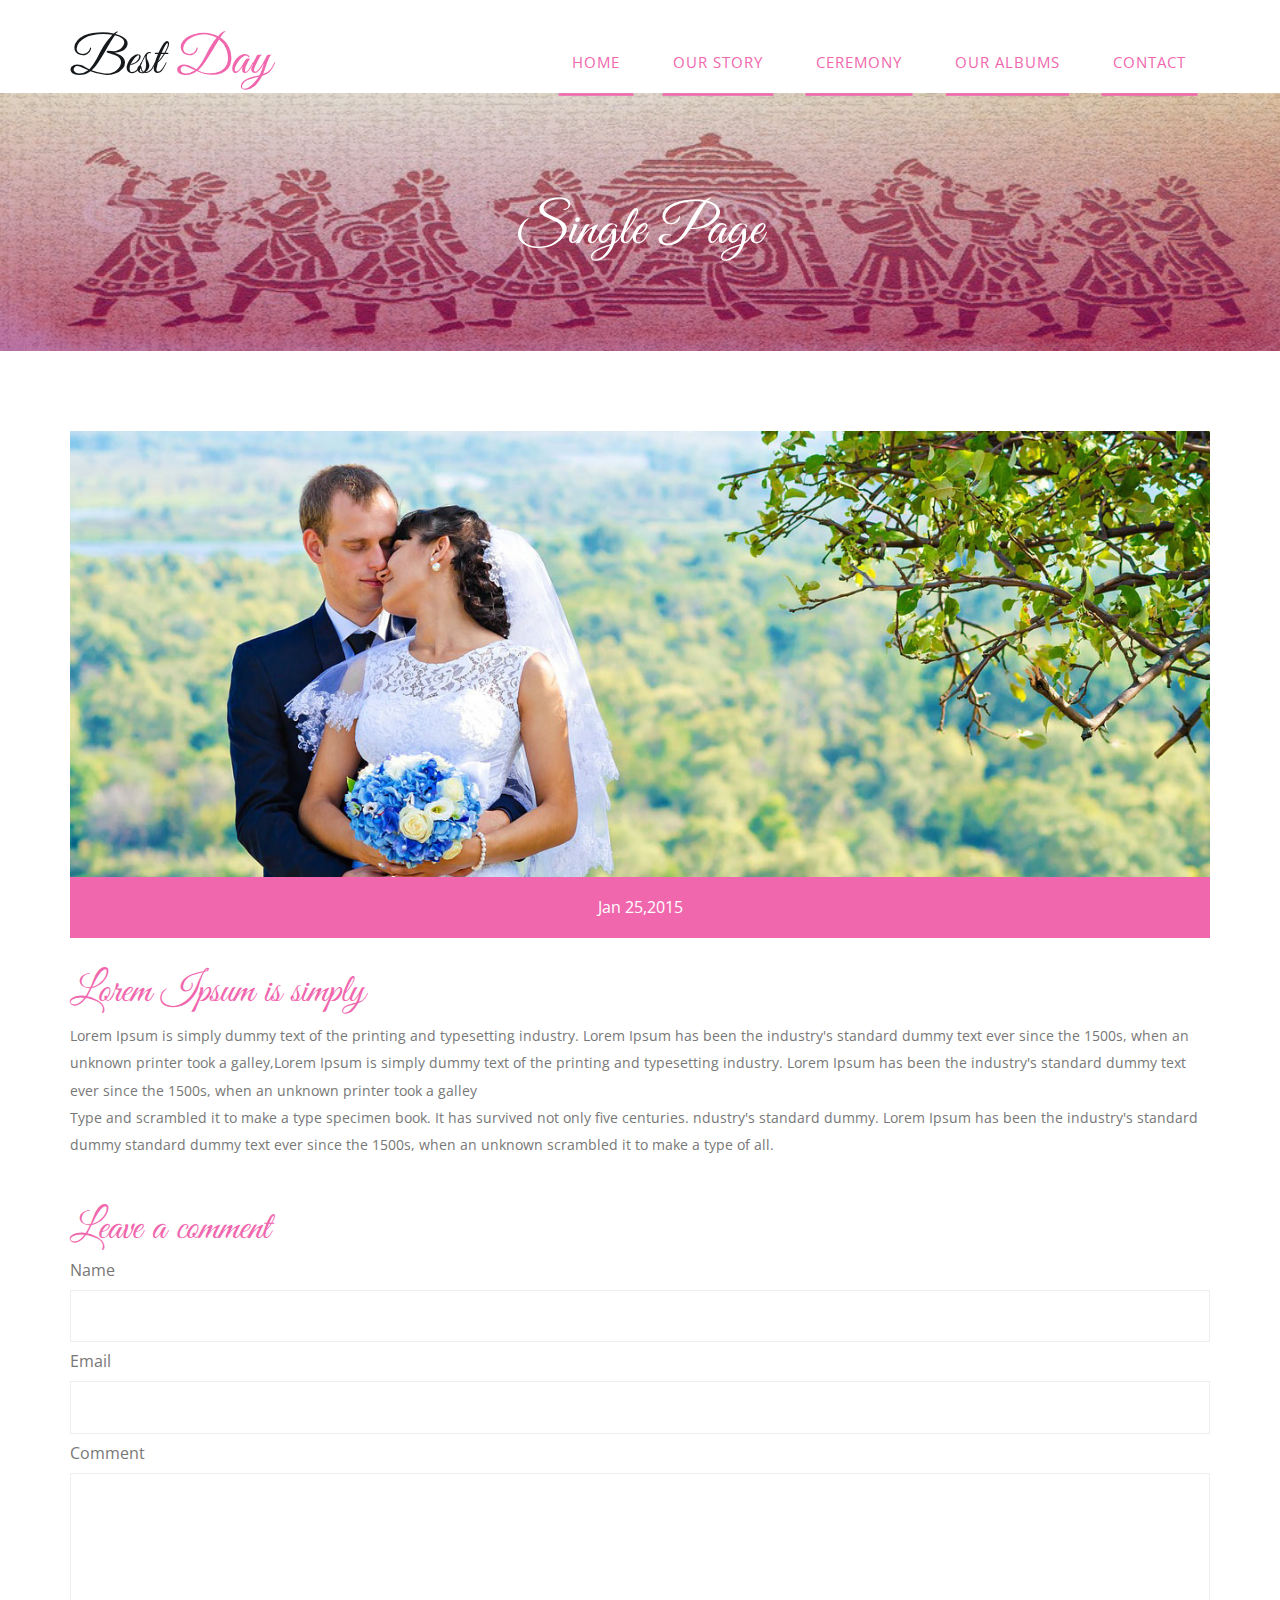
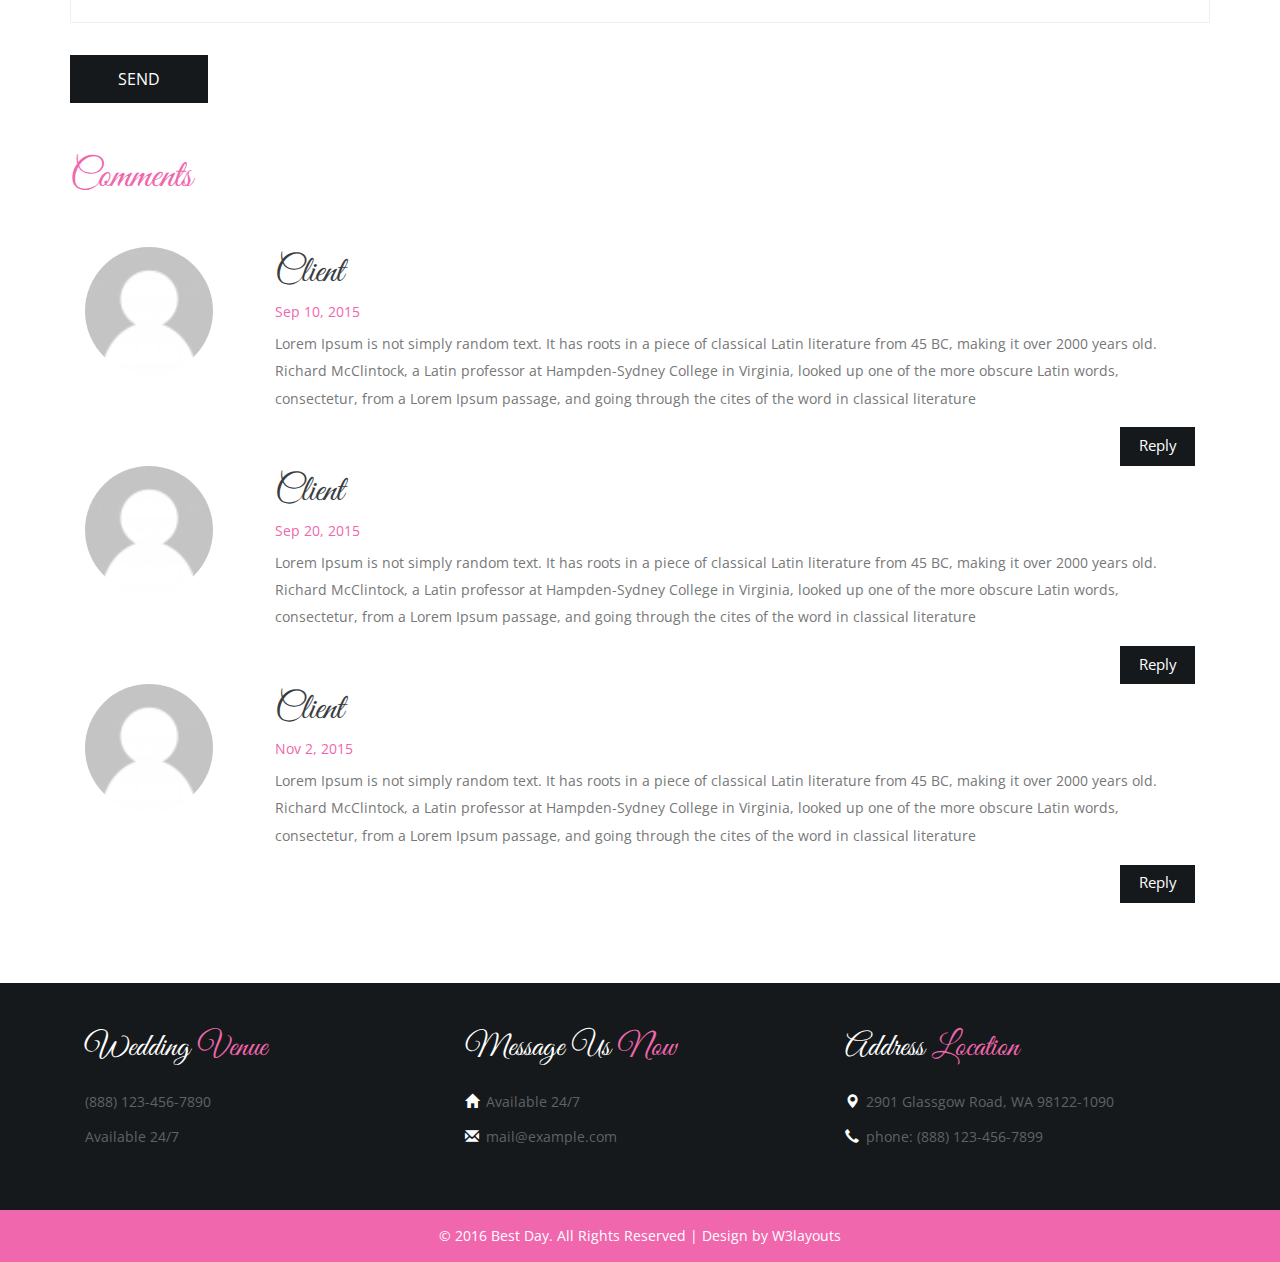
<file: single.html>
<!--
Author: W3layouts
Author URL: http://w3layouts.com
License: Creative Commons Attribution 3.0 Unported
License URL: http://creativecommons.org/licenses/by/3.0/
-->
<!DOCTYPE HTML>
<html>
<head>
<title>Best Day a Wedding Planner Category Flat Bootstarp Resposive Website Template | Single :: w3layouts</title>
<meta name="viewport" content="width=device-width, initial-scale=1">
<meta http-equiv="Content-Type" content="text/html; charset=utf-8" />
<meta name="keywords" content="Best Day Responsive web template, Bootstrap Web Templates, Flat Web Templates, Andriod Compatible web template, 
Smartphone Compatible web template, free webdesigns for Nokia, Samsung, LG, SonyErricsson, Motorola web design" />
<script type="application/x-javascript"> addEventListener("load", function() { setTimeout(hideURLbar, 0); }, false); function hideURLbar(){ window.scrollTo(0,1); } </script>
<link href="css/bootstrap.css" rel='stylesheet' type='text/css' />
<link href='//fonts.googleapis.com/css?family=Open+Sans:700,700italic,800,300,300italic,400italic,400,600,600italic' rel='stylesheet' type='text/css'>
<!--Custom-Theme-files-->
	<link href="css/style.css" rel='stylesheet' type='text/css' />	
	<script src="js/jquery.min.js"> </script>
	<link rel="stylesheet" href="css/lightbox.css" type="text/css" media="all" />
    <script src="js/modernizr.custom.js"></script>

<!--/script-->
<script type="text/javascript" src="js/move-top.js"></script>
<script type="text/javascript" src="js/easing.js"></script>
<script type="text/javascript">
			jQuery(document).ready(function($) {
				$(".scroll").click(function(event){		
					event.preventDefault();
					$('html,body').animate({scrollTop:$(this.hash).offset().top},900);
				});
			});
</script>

</head>
<body>
	<!--start-home-->
	<div id="home" class="header">
		<div class="header-top">
			<div class="container">
				<div class="logo">
					<a href="index.html"><h1>Best<span> Day</span></h1></a>
				</div>
				 <span class="menu"> </span>
				    <div class="top-menu">
							<ul class="cl-effect-7">
								<li><a href="index.html">Home</a></li>
								<li><a href="story.html">Our Story</a></li>
								<li><a href="ceremony.html">Ceremony</a></li>
								<li><a href="albums.html">Our Albums</a></li>
								<li><a href="contact.html">contact</a></li>
							</ul>
				</div>
            <!-- script-for-menu -->
				<script>
				$( "span.menu" ).click(function() {
				  $( ".top-menu" ).slideToggle( "slow", function() {
				    // Animation complete.
				  });
				});
			</script>
			<div class="clearfix"></div>
	<!--End-top-nav-script-->
			</div>
		</div>
       </div>
	   <!--banner-->
	<div class="banner two">
	     	<div class="container">
				<h2 class="second-head">Single Page</h2>	
		    </div>
	</div>
	  <!--//banner-->
	<!--Single-Page-->
	<div class="single-page">
	  <div class="container">
	      <div class="our-story-top">
				   <div class="single-img">
				     <a href="#" class="mask"><img src="images/single.jpg" alt="image" class="img-responsive zoom-img"></a>
					 <div class="date-single">
                          <span>Jan 25,2015</span>
                     </div>
				   </div>
				     <div class="single-text">
					     <h4>Lorem Ipsum is simply</h4>
						 <p>Lorem Ipsum is simply dummy text of the printing and typesetting industry. Lorem Ipsum has been the industry's standard dummy text ever since the 1500s, when an unknown printer took a galley,Lorem Ipsum is simply dummy text of the printing and typesetting industry. Lorem Ipsum has been the industry's standard dummy text ever since the 1500s, when an unknown printer took a galley</p>
						 <p class="para">Type and scrambled it to make a type specimen book. It has survived not only five centuries. ndustry's standard dummy. Lorem Ipsum has been the industry's standard dummy standard dummy text ever since the 1500s, when an unknown scrambled it to make a type of all.</p>
					 </div>
			     </div>
          <div class="single">
						<div class="leave">
							<h4>Leave a comment</h4>
						</div>
						<form id="commentform">
							 <p class="comment-form-author-name"><label for="author">Name</label>
								<input id="author" name="author" type="text" value="" size="30" aria-required="true">
							 </p>
							 <p class="comment-form-email">
								<label class="email">Email</label>
								<input id="email" name="email" type="text" value="" size="30" aria-required="true">
							 </p>
							 <p class="comment-form-comment">
								<label class="comment">Comment</label>
								<textarea></textarea>
							 </p>
							 <div class="clearfix"></div>
							<p class="form-submit">
							   <input name="submit" type="submit" id="submit" value="Send">
							</p>
							<div class="clearfix"></div>
						   </form>
				 <div class="single_grid2">
					   <h4 class="tz-title-4 tzcolor-blue">
							Comments
						</h4>
						<ul class="list">
						<li>
			            <div class="col-md-2 preview"><a href="#"><img src="images/co.png" class="img-responsive" alt=""></a></div>
			            <div class="col-md-10 data">
			                <div class="title"><a href="#">Client</a><br><span class="m_14">sep 10, 2015</span></div>
			                <p>Lorem Ipsum is not simply random text. It has roots in a piece of classical Latin literature from 45 BC, making it over 2000 years old. Richard McClintock, a Latin professor at Hampden-Sydney College in Virginia, looked up one of the more obscure Latin words, consectetur, from a Lorem Ipsum passage, and going through the cites of the word in classical literature</p>
							<h5 class="m_26"> <a href="#">Reply</a></h5>
			            </div>
			           <div class="clearfix"></div>
			        </li>
			     	  <li>
			            <div class="col-md-2 preview"><a href="#"><img src="images/co.png" class="img-responsive" alt=""></a></div>
			            <div class="col-md-10 data">
			                <div class="title"><a href="#">Client</a><br><span class="m_14">Sep 20, 2015</span></div>
			                <p>Lorem Ipsum is not simply random text. It has roots in a piece of classical Latin literature from 45 BC, making it over 2000 years old. Richard McClintock, a Latin professor at Hampden-Sydney College in Virginia, looked up one of the more obscure Latin words, consectetur, from a Lorem Ipsum passage, and going through the cites of the word in classical literature</p>
							<h5 class="m_26"> <a href="#">Reply</a></h5>
			            </div>
			           <div class="clearfix"></div>
			        </li>
			        <li>
			            <div class="col-md-2 preview"><a href="#"><img src="images/co.png" class="img-responsive" alt=""></a></div>
			            <div class="col-md-10 data">
			                <div class="title"><a href="#">Client</a><br><span class="m_14">Nov 2, 2015</span></div>
			                <p>Lorem Ipsum is not simply random text. It has roots in a piece of classical Latin literature from 45 BC, making it over 2000 years old. Richard McClintock, a Latin professor at Hampden-Sydney College in Virginia, looked up one of the more obscure Latin words, consectetur, from a Lorem Ipsum passage, and going through the cites of the word in classical literature</p>
							<h5 class="m_26"> <a href="#">Reply</a></h5>
			            </div>
			           <div class="clearfix"></div>
			        </li>
			     </ul>
				</div>
			 </div>
		</div>
      </div>
<!--/footer-->
       <div class="footer">
		    <div class="container">
				 <div class="footer-top">
				    <div class="col-md-4 footer-grid">
					     <h4>Wedding <span>Venue</span></h4>
				          <ul class="bottom">
							 <li>(888) 123-456-7890</li>
							 <li>Available 24/7</li>
						 </ul>
				    </div>
					  <div class="col-md-4 footer-grid">
					     <h4>Message Us  <span>Now </span></h4>
				            <ul class="bottom">
						     <li><i class="glyphicon glyphicon-home"></i>Available 24/7 </li>
							 <li><i class="glyphicon glyphicon-envelope"></i><a href="mailto:info@example.com">mail@example.com</a></li>
						   </ul>
				    </div>
					<div class="col-md-4 footer-grid">
					     <h4>Address  <span>Location </span></h4>
				           <ul class="bottom">
						     <li><i class="glyphicon glyphicon-map-marker"></i>2901 Glassgow Road, WA 98122-1090 </li>
							 <li><i class="glyphicon glyphicon-earphone"></i>phone: (888) 123-456-7899 </li>
						   </ul>
				    </div>
					<div class="clearfix"> </div>
				 </div>
			</div>
	     </div>
		<div class="copy">
		    <p>&copy; 2016 Best Day. All Rights Reserved | Design by <a href="http://w3layouts.com/">W3layouts</a> </p>
		</div>
		<!--//footer-->
			<!--start-smooth-scrolling-->
						<script type="text/javascript">
									$(document).ready(function() {
										/*
										var defaults = {
								  			containerID: 'toTop', // fading element id
											containerHoverID: 'toTopHover', // fading element hover id
											scrollSpeed: 1200,
											easingType: 'linear' 
								 		};
										*/
										
										$().UItoTop({ easingType: 'easeOutQuart' });
										
									});
								</script>
		<a href="#home" id="toTop" class="scroll" style="display: block;"> <span id="toTopHover" style="opacity: 1;"> </span></a>


</body>
</html>
</file>
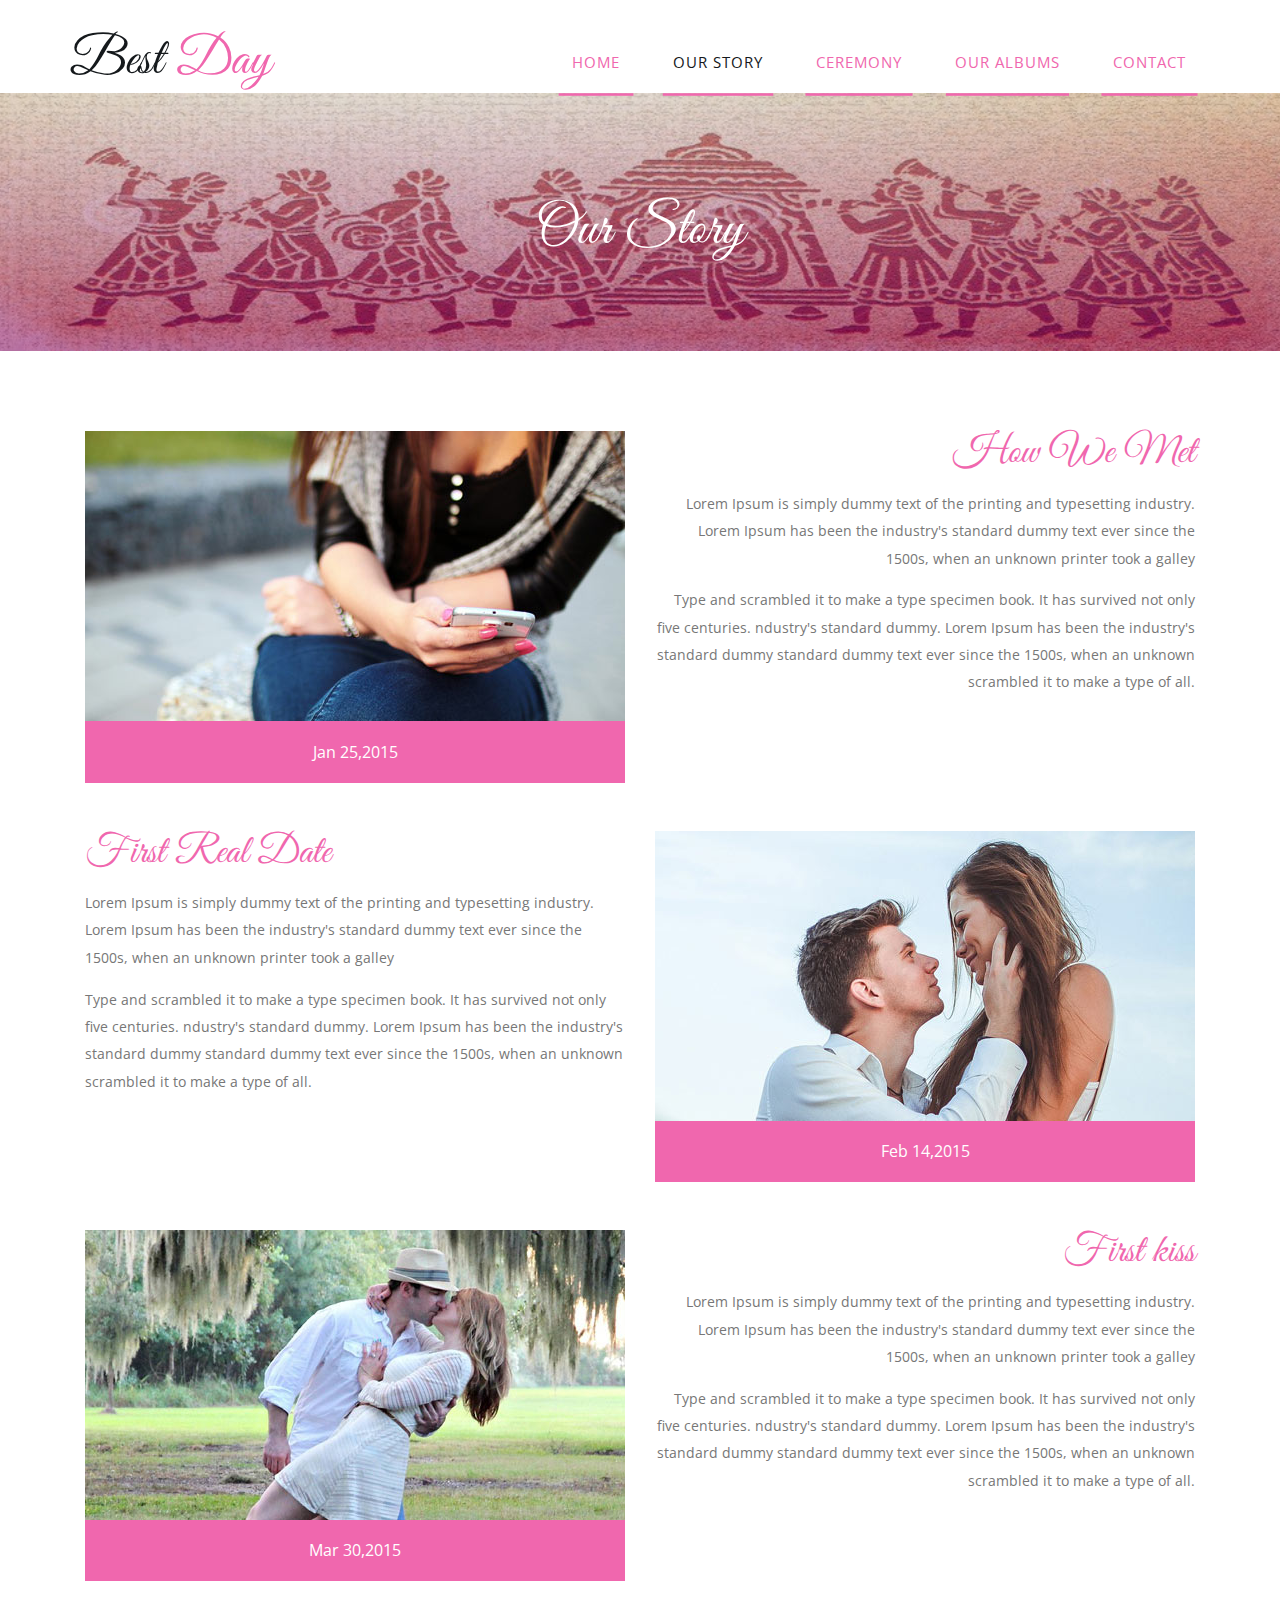
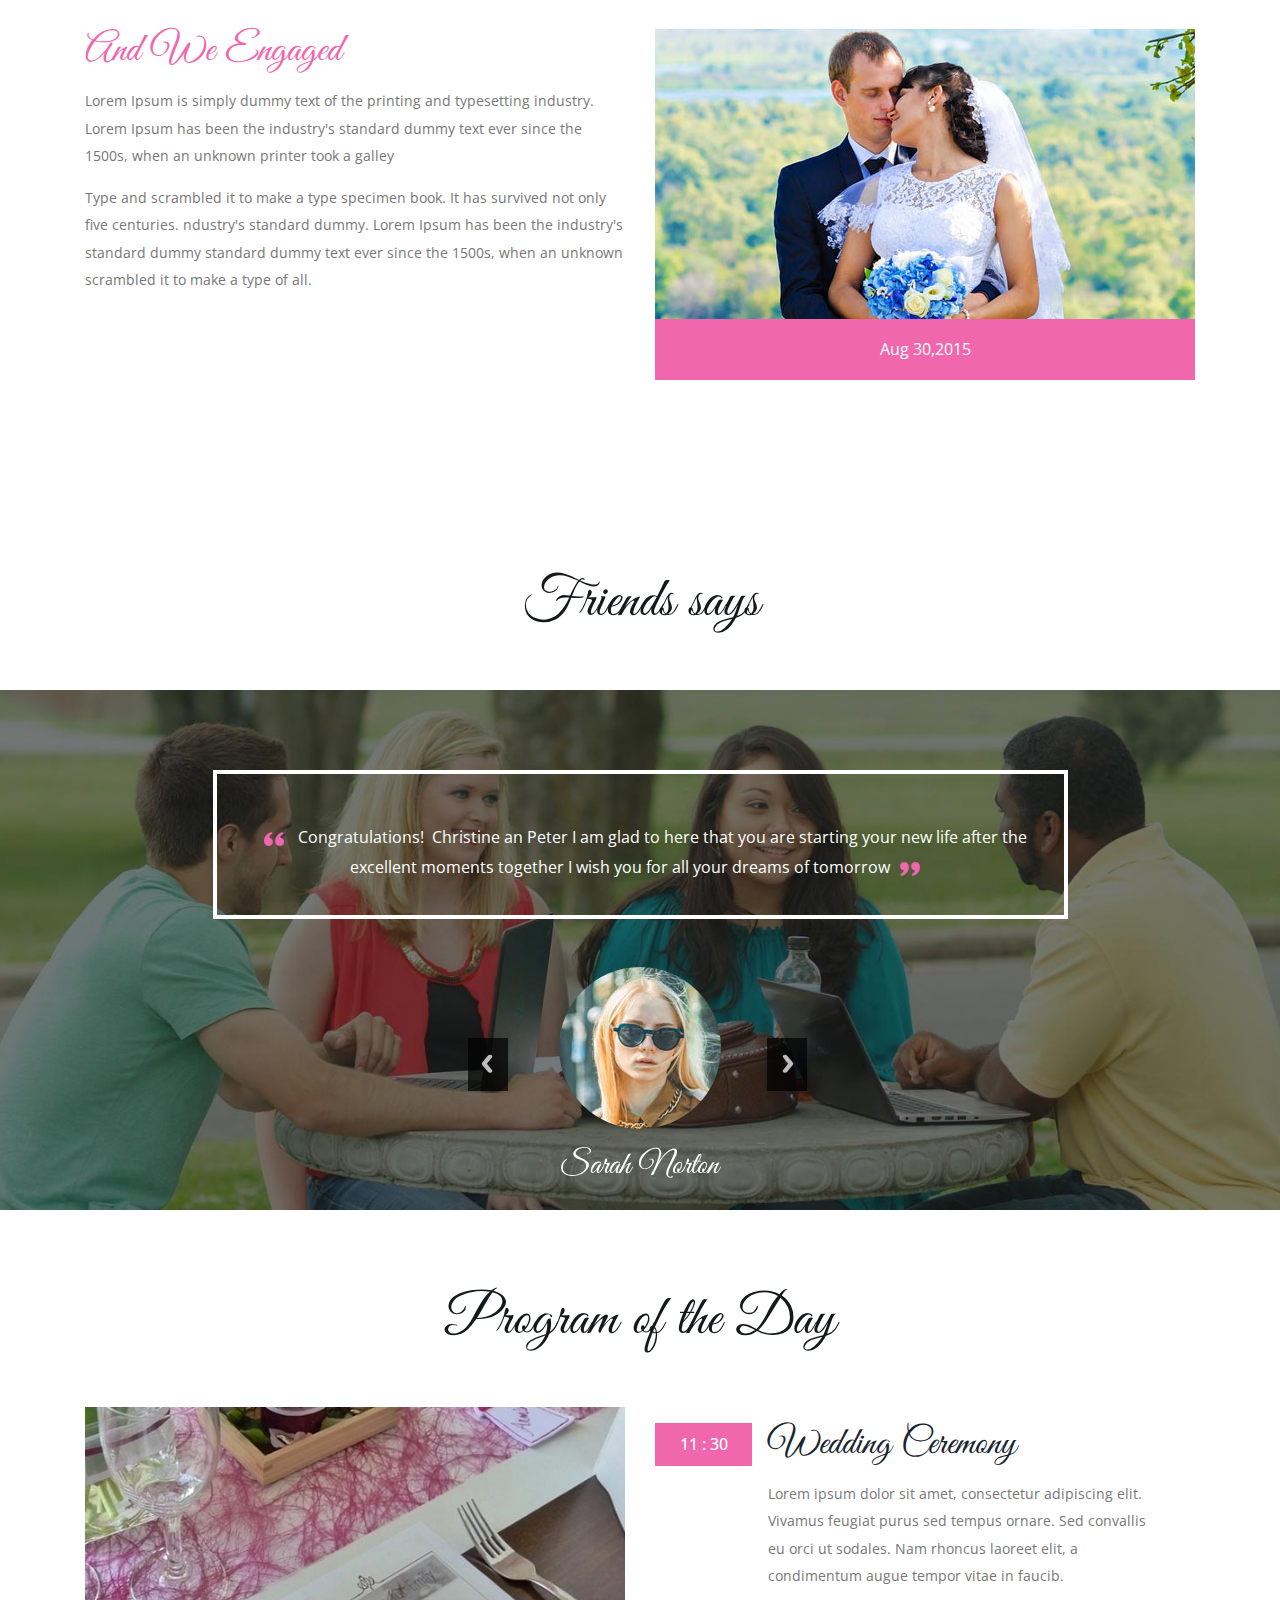
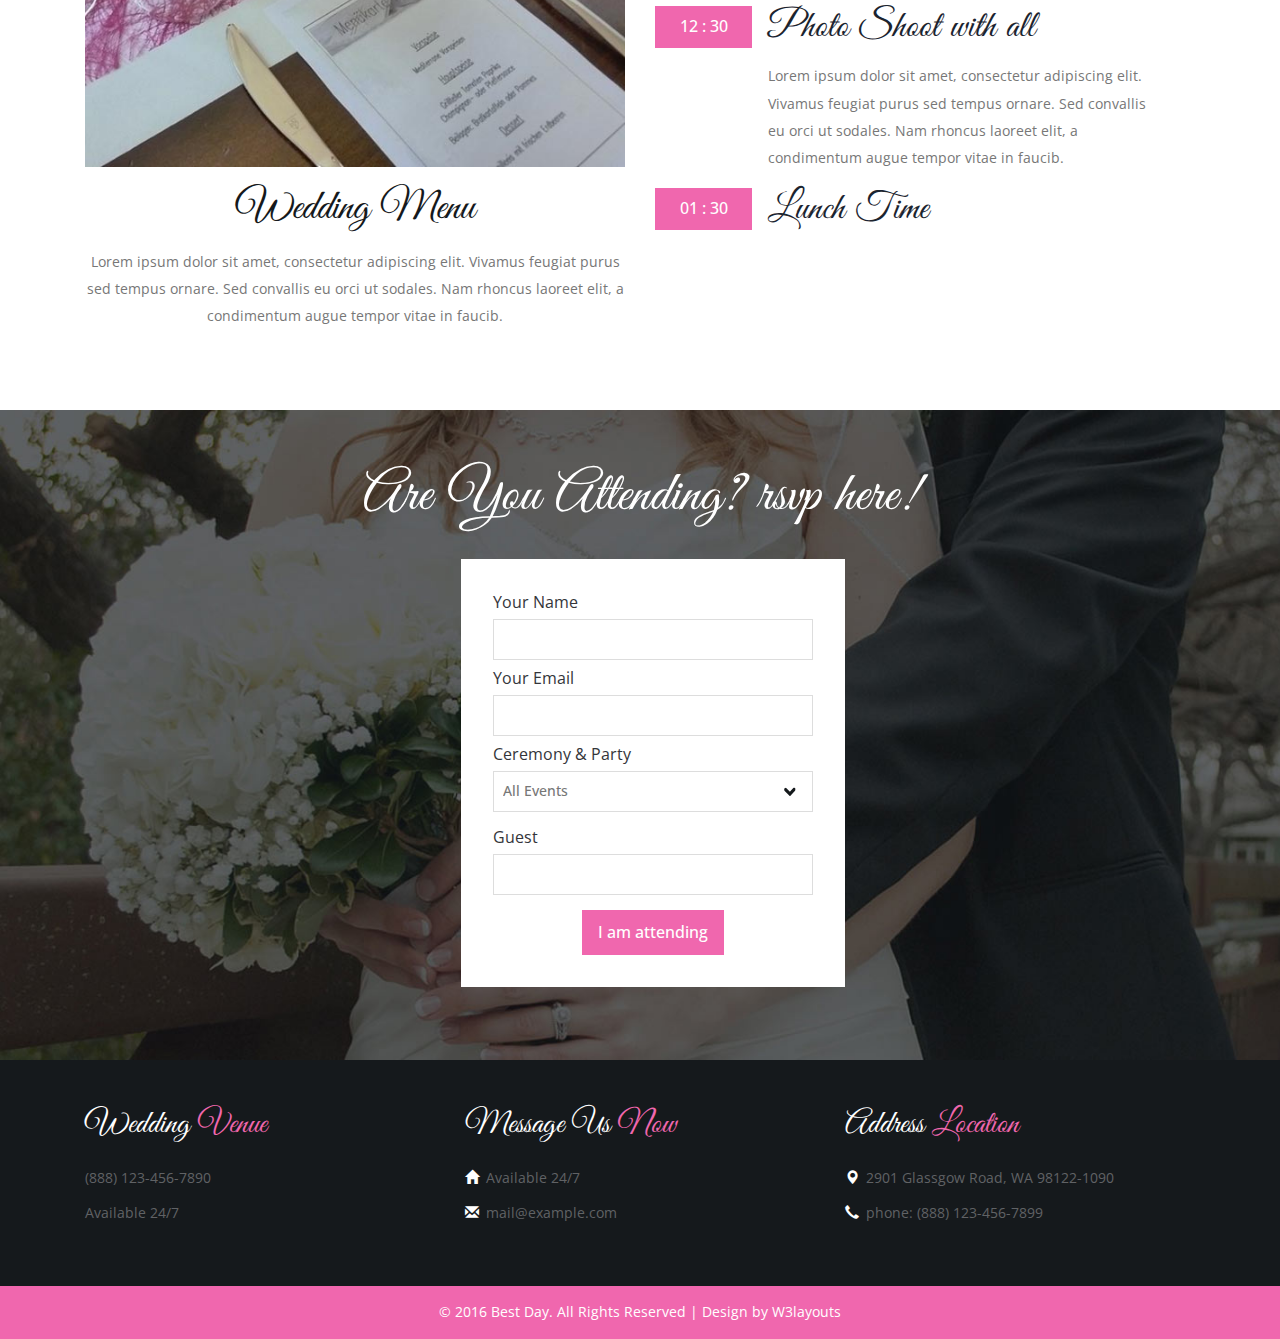
<file: story.html>
<!--
Author: W3layouts
Author URL: http://w3layouts.com
License: Creative Commons Attribution 3.0 Unported
License URL: http://creativecommons.org/licenses/by/3.0/
-->
<!DOCTYPE HTML>
<html>
<head>
<title>Best Day a Wedding Planner Category Flat Bootstarp Resposive Website Template | Our Story :: w3layouts</title>
<meta name="viewport" content="width=device-width, initial-scale=1">
<meta http-equiv="Content-Type" content="text/html; charset=utf-8" />
<meta name="keywords" content="Best Day Responsive web template, Bootstrap Web Templates, Flat Web Templates, Andriod Compatible web template, 
Smartphone Compatible web template, free webdesigns for Nokia, Samsung, LG, SonyErricsson, Motorola web design" />
<script type="application/x-javascript"> addEventListener("load", function() { setTimeout(hideURLbar, 0); }, false); function hideURLbar(){ window.scrollTo(0,1); } </script>
<link href="css/bootstrap.css" rel='stylesheet' type='text/css' />
<link href='//fonts.googleapis.com/css?family=Open+Sans:700,700italic,800,300,300italic,400italic,400,600,600italic' rel='stylesheet' type='text/css'>
<!--Custom-Theme-files-->
	<link href="css/style.css" rel='stylesheet' type='text/css' />	
	<script src="js/jquery.min.js"> </script>
<!--/script-->
<script type="text/javascript" src="js/move-top.js"></script>
<script type="text/javascript" src="js/easing.js"></script>
<script type="text/javascript">
			jQuery(document).ready(function($) {
				$(".scroll").click(function(event){		
					event.preventDefault();
					$('html,body').animate({scrollTop:$(this.hash).offset().top},900);
				});
			});
</script>

</head>
<body>
	<!--start-home-->
	<div id="home" class="header">
		<div class="header-top">
			<div class="container">
				<div class="logo">
					<a href="index.html"><h1>Best<span> Day</span></h1></a>
				</div>
				 <span class="menu"> </span>
				    <div class="top-menu">
							<ul class="cl-effect-7">
								<li><a href="index.html">Home</a></li>
								<li><a class="active" href="story.html">Our Story</a></li>
								<li><a href="ceremony.html">Ceremony</a></li>
								<li><a href="albums.html">Our Albums</a></li>
								<li><a href="contact.html">contact</a></li>
							</ul>
				</div>
            <!-- script-for-menu -->
				<script>
				$( "span.menu" ).click(function() {
				  $( ".top-menu" ).slideToggle( "slow", function() {
				    // Animation complete.
				  });
				});
			</script>
			<div class="clearfix"></div>
	<!--End-top-nav-script-->
			</div>
		</div>
       </div>
	   <!--banner-->
	<div class="banner two">
	     	<div class="container">
				<h2 class="second-head">Our Story</h2>	
		    </div>
	</div>
	  <!--//banner-->
	<!--welcome-->
	   <div class="our-story">
		    <div class="container">
			<!--our-story-top-->
				<div class="our-story-top">
				   <div class="col-md-6 our-story-img">
				     <a href="single.html" class="mask"><img src="images/s1.jpg" alt="image" class="img-responsive zoom-img"></a>
					 <div class="date-rotate">
                          <span>Jan 25,2015</span>
                     </div>
				   </div>
				     <div class="col-md-6 our-story-text">
					     <h4>How We Met</h4>
						 <p>Lorem Ipsum is simply dummy text of the printing and typesetting industry. Lorem Ipsum has been the industry's standard dummy text ever since the 1500s, when an unknown printer took a galley</p>
						 <p class="para">Type and scrambled it to make a type specimen book. It has survived not only five centuries. ndustry's standard dummy. Lorem Ipsum has been the industry's standard dummy standard dummy text ever since the 1500s, when an unknown scrambled it to make a type of all.</p>
					 </div>
					 <div class="clearfix"></div>
			     </div>
				 <div class="our-story-top">
				     <div class="col-md-6 our-story-text two">
					     <h4>First Real Date</h4>
						 <p>Lorem Ipsum is simply dummy text of the printing and typesetting industry. Lorem Ipsum has been the industry's standard dummy text ever since the 1500s, when an unknown printer took a galley</p>
						 <p class="para">Type and scrambled it to make a type specimen book. It has survived not only five centuries. ndustry's standard dummy. Lorem Ipsum has been the industry's standard dummy standard dummy text ever since the 1500s, when an unknown scrambled it to make a type of all.</p>
					 </div>
				   <div class="col-md-6 our-story-img two">
				     <a href="single.html" class="mask"><img src="images/s3.jpg" alt="image" class="img-responsive zoom-img"></a>
					 <div class="date-rotate">
                          <span>Feb 14,2015</span>
                     </div>
				   </div>
					 <div class="clearfix"></div>
			     </div>
				  <div class="our-story-top">
				   <div class="col-md-6 our-story-img">
				     <a href="single.html" class="mask"><img src="images/s2.jpg" alt="image" class="img-responsive zoom-img"></a>
					 <div class="date-rotate">
                          <span>Mar 30,2015</span>
                     </div>
				   </div>
				    <div class="col-md-6 our-story-text">
					     <h4>First kiss</h4>
						 <p>Lorem Ipsum is simply dummy text of the printing and typesetting industry. Lorem Ipsum has been the industry's standard dummy text ever since the 1500s, when an unknown printer took a galley</p>
						 <p class="para">Type and scrambled it to make a type specimen book. It has survived not only five centuries. ndustry's standard dummy. Lorem Ipsum has been the industry's standard dummy standard dummy text ever since the 1500s, when an unknown scrambled it to make a type of all.</p>
					 </div>
					 <div class="clearfix"></div>
			     </div>
				 	  <div class="our-story-top lost">
					  <div class="col-md-6 our-story-text two">
					     <h4>And We Engaged</h4>
						 <p>Lorem Ipsum is simply dummy text of the printing and typesetting industry. Lorem Ipsum has been the industry's standard dummy text ever since the 1500s, when an unknown printer took a galley</p>
						 <p class="para">Type and scrambled it to make a type specimen book. It has survived not only five centuries. ndustry's standard dummy. Lorem Ipsum has been the industry's standard dummy standard dummy text ever since the 1500s, when an unknown scrambled it to make a type of all.</p>
					 </div>
				   <div class="col-md-6 our-story-img two">
				     <a href="single.html" class="mask"><img src="images/s4.jpg" alt="image" class="img-responsive zoom-img"></a>
					 <div class="date-rotate">
                          <span>Aug 30,2015</span>
                     </div>
				   </div>

					 <div class="clearfix"></div>
			     </div>
				 <!--//our-story-top-->
		   </div>
		</div>
		 <!--//welcome-->
	<!--start-services-->
<div class="friends-section">
				    <h3 class="tittle">Friends says</h3>
    <div class="friends">
	     	<div class="container">
			<div class="testimonial-content">
			    <p> <img src="images/quote.png" class="img-responsive" alt=""> Congratulations! &nbsp;Christine an Peter I am glad to here that you are starting your new life after the excellent moments together&nbsp;I wish you for all your dreams of tomorrow<img src="images/quote1.png" class="img-responsive" alt=""> </p>
		    </div>
			 
					<div  class="callbacks_container">
					<ul class="rslides" id="slider3">
					          <li>
								 <div  class="test"> <img src="images/t1.jpg" class="img-responsive" alt=""><h5>Sarah Norton</h5></div>
							   </li>
							<li>
								  <div  class="test">  <img src="images/t3.jpg" class="img-responsive" alt=""><h5>Frank Miller</h5></div>							
							</li>
							<li>
								   <div  class="test"> <img src="images/t4.jpg" class="img-responsive" alt=""><h5>Laura Green</h5></div>
	
							</li>
						</ul>
					</div>
					<!--banner-->
	  			<script src="js/responsiveslides.min.js"></script>
			 <script>
			    // You can also use "$(window).load(function() {"
			    $(function () {
			      // Slideshow 3
			      $("#slider3").responsiveSlides({
			        auto: true,
			        pager:false,
			        nav:true,
			        speed: 500,
			        namespace: "callbacks",
			        before: function () {
			          $('.events').append("<li>before event fired.</li>");
			        },
			        after: function () {
			          $('.events').append("<li>after event fired.</li>");
			        }
			      });
			
			    });
			  </script>
	</div>
 </div>
 </div>
 <!--//testimonials-->
 <!--/program-->
			   <div class="program">
		           <div class="container">
				     <h3 class="tittle"> Program of the Day</h3>
					   <div class="col-md-6 program-img">
					    <a href="single.html" class="mask"><img src="images/menu.jpg" alt="image" class="img-responsive zoom-img"></a>
						<h4>Wedding Menu</h4>
						<p>Lorem ipsum dolor sit amet, consectetur adipiscing elit. Vivamus feugiat purus sed tempus ornare. Sed convallis eu orci ut sodales. Nam rhoncus laoreet elit, a condimentum augue tempor vitae in faucib.</p>
					   </div>
					    <div class="col-md-6 program-text">
						<div class="scrollbar" id="style-2">
								   <div class="force-overflow">

								    <div class="popular-post-grids">
										<div class="popular-post-grid">
											<div class="post-time">
												<a href="single.html">11 : 30 </a>
											</div>
											<div class="post-text">
											<h4><a class="pp-title" href="single.html">Wedding Ceremony</a></h4>
						                        <p>Lorem ipsum dolor sit amet, consectetur adipiscing elit. Vivamus feugiat purus sed tempus ornare. Sed convallis eu orci ut sodales. Nam rhoncus laoreet elit, a condimentum augue tempor vitae in faucib.</p>
											</div>
											<div class="clearfix"></div>
										</div>
										<div class="popular-post-grid">
											<div class="post-time">
												<a href="single.html">12 : 30 </a>
											</div>
											<div class="post-text">
												<h4><a class="pp-title" href="single.html">Photo Shoot with all</a></h4>
						                        <p>Lorem ipsum dolor sit amet, consectetur adipiscing elit. Vivamus feugiat purus sed tempus ornare. Sed convallis eu orci ut sodales. Nam rhoncus laoreet elit, a condimentum augue tempor vitae in faucib.</p>
											</div>
											<div class="clearfix"></div>
										</div>
										<div class="popular-post-grid">
											<div class="post-time">
												<a href="single.html">01 : 30 </a>
											</div>
											<div class="post-text">
											<h4><a class="pp-title" href="single.html">Lunch Time</a></h4>
						                        <p>Lorem ipsum dolor sit amet, consectetur adipiscing elit. Vivamus feugiat purus sed tempus ornare. Sed convallis eu orci ut sodales. Nam rhoncus laoreet elit, a condimentum augue tempor vitae in faucib.</p>
											</div>
											<div class="clearfix"></div>
										</div>
										<div class="popular-post-grid">
											<div class="post-time">
												<a href="single.html">11 : 30 </a>
											</div>
											<div class="post-text">
												<h4><a class="pp-title" href="single.html">Wedding Cerimony</a></h4>
						                        <p>Lorem ipsum dolor sit amet, consectetur adipiscing elit. Vivamus feugiat purus sed tempus ornare. Sed convallis eu orci ut sodales. Nam rhoncus laoreet elit, a condimentum augue tempor vitae in faucib.</p>
											</div>
											<div class="clearfix"></div>
										</div>
									</div>
					   </div>
					   </div>
									</div>
					   <div class="clearfix"> </div>
			       </div>
			    </div>
       <div class="attend">
	           <h3 class="tittle atd">Are You Attending? rsvp here!</h3>
	         <div class="rsvp">
                      <form>
					    	<div>
						    	<span><label>Your Name</label></span>
						    	<span><input name="userName" type="text" class="textbox"></span>
						    </div>
						    <div>
						    	<span><label>Your Email</label></span>
						    	<span><input name="userEmail" type="text" class="textbox"></span>
						    </div>
						    <div>
						     	<span><label>Ceremony & Party</label></span>
						    	<span><select name="event"><option value="All Events">All Events</option><option value="Ceremony">Ceremony</option><option value="Party">Party</option></select></span>
						    </div>
							<div>
						    	<span><label>Guest</label></span>
						    	<span><input name="userName" type="text" class="textbox"></span>
						    </div>
							 <div class="sub">
						   		<input type="submit" value="I am attending" />
						  </div>

					    </form>
			       </div>
			    </div>
	<!--/footer-->

	     <div class="footer">
		    <div class="container">
				 <div class="footer-top">
				    <div class="col-md-4 footer-grid">
					     <h4>Wedding <span>Venue</span></h4>
				          <ul class="bottom">
							 <li>(888) 123-456-7890</li>
							 <li>Available 24/7</li>
						 </ul>
				    </div>
					  <div class="col-md-4 footer-grid">
					     <h4>Message Us  <span>Now </span></h4>
				            <ul class="bottom">
						     <li><i class="glyphicon glyphicon-home"></i>Available 24/7 </li>
							 <li><i class="glyphicon glyphicon-envelope"></i><a href="mailto:info@example.com">mail@example.com</a></li>
						   </ul>
				    </div>
					<div class="col-md-4 footer-grid">
					     <h4>Address  <span>Location </span></h4>
				           <ul class="bottom">
						     <li><i class="glyphicon glyphicon-map-marker"></i>2901 Glassgow Road, WA 98122-1090 </li>
							 <li><i class="glyphicon glyphicon-earphone"></i>phone: (888) 123-456-7899 </li>
						   </ul>
				    </div>
					<div class="clearfix"> </div>
				 </div>
			</div>
	     </div>
		<div class="copy">
		    <p>&copy; 2016 Best Day. All Rights Reserved | Design by <a href="http://w3layouts.com/">W3layouts</a> </p>
		</div>
		<!--//footer-->
			<!--start-smooth-scrolling-->
						<script type="text/javascript">
									$(document).ready(function() {
										/*
										var defaults = {
								  			containerID: 'toTop', // fading element id
											containerHoverID: 'toTopHover', // fading element hover id
											scrollSpeed: 1200,
											easingType: 'linear' 
								 		};
										*/
										
										$().UItoTop({ easingType: 'easeOutQuart' });
										
									});
								</script>
		<a href="#home" id="toTop" class="scroll" style="display: block;"> <span id="toTopHover" style="opacity: 1;"> </span></a>


</body>
</html>
</file>
<file: css/style.css>
/*--
Author: W3layouts
Author URL: http://w3layouts.com
License: Creative Commons Attribution 3.0 Unported
License URL: http://creativecommons.org/licenses/by/3.0/
--*/
html, body{
font-family: 'Open Sans', sans-serif;
 font-size: 100%;
 background: #FFf;
}

body a {
	transition:0.5s all;
	-webkit-transition:0.5s all;
	-moz-transition:0.5s all;
	-o-transition:0.5s all;
	-ms-transition:0.5s all;
}
@font-face {
   font-family: 'GreatVibes-Regular';
   src: url(../fonts/GreatVibes-Regular.ttf)format('truetype');
}
a:hover{
 text-decoration:none;
}
input[type="button"],input[type="submit"],li.parallelogram{
	transition:0.5s all;
	-webkit-transition:0.5s all;
	-moz-transition:0.5s all;
	-o-transition:0.5s all;
	-ms-transition:0.5s all;
}
h1,h2,h3,h4,h5,h6{
   margin:0;
   font-family: 'GreatVibes-Regular';
   font-weight:400;

}
p{
	margin:0;
	font-family: 'Open Sans', sans-serif;
}
ul{
	margin:0;
	padding:0;
}
label{
	margin:0;
}
.logo  a{
	display:block;
}
.logo {
	float:left;
}
.logo  a h1{
     color: #15191c;
     font-size: 3.3em;
}
.logo  a h1:hover{
 text-decoration:none;
}
.logo  a h1 span{
 color:#f067ae;
}
.top-menu ul li a{
	position: relative;
    display: inline-block;
       padding: 20px 20px;
    outline: none;
    color: #fff;
    text-decoration: none;
    text-transform: uppercase;
    letter-spacing: 1px;
    font-weight: 400;
    text-shadow: 0 0 1px rgba(255,255,255,0.3);
    font-size: 1em;
}
.top-menu a:hover,
.top-menu a:focus {
	outline: none;
}
.top-menu {
	float:right;
}
.top-menu ul{
	padding:0;
	margin: 0;
}
*,
*:after,
*::before {
    -webkit-box-sizing: border-box;
    -moz-box-sizing: border-box;
    box-sizing: border-box;
}
.top-menu ul li {
	display: inline-block;
    margin: 0 .3em;
    outline: none;
    text-decoration: none;
    text-transform: uppercase;
    letter-spacing: 1px;
    font-weight: 400;
    font-size: 15px;
}
.top-menu ul li a{
	color:#f067ae;
}
ul a:hover,
ul a:focus {
	outline: none;
	color: #FFF;
	text-decoration: none;
}
/* Effect 7: second border slides up */
.cl-effect-7 a {
	padding: 12px 10px 10px;
	color: #566473;
	text-shadow: none;
	font-weight: 700;
}
.cl-effect-7 a::before,
.cl-effect-7 a::after {
	position: absolute;
	top: 100%;
	left: 0;
	width: 100%;
	height: 3px;
	background:#f067ae;
	content: '';
	-webkit-transition: -webkit-transform 0.3s;
	-moz-transition: -moz-transform 0.3s;
	transition: transform 0.3s;
	-webkit-transform: scale(0.85);
	-moz-transform: scale(0.85);
	transform: scale(0.85);
}
.cl-effect-7 a::after {
	opacity: 0;
	-webkit-transition: top 0.3s, opacity 0.3s, -webkit-transform 0.3s;
	-moz-transition: top 0.3s, opacity 0.3s, -moz-transform 0.3s;
	transition: top 0.3s, opacity 0.3s, transform 0.3s;
}
.cl-effect-7 a:hover::before,
.cl-effect-7 a:hover::after,
.cl-effect-7 a:focus::before,
.cl-effect-7 a:focus::after {
	-webkit-transform: scale(1);
	-moz-transform: scale(1);
	transform: scale(1);
}
.cl-effect-7 a:hover::after,
.cl-effect-7 a:focus::after {
	top: 0%;
	opacity: 1;
}
nav a {
	position: relative;
	display: inline-block;
	outline: none;
	color: #e01981;
	text-decoration: none;
	text-transform: uppercase;
	font-weight: 400;
	text-shadow: 0 0 1px rgba(255,255,255,0.3);
	font-size: 1em;
}
nav a:hover,
nav a:focus {
	outline: none;
}
.top-menu ul li a:hover,.top-menu ul li a.active{
	color:#15191c;
}
.top_right {
    float: right;
	    margin-top: 0.6em;
}
.top_right h6{
       color: #00aaad;
    font-size: 0.85em;
    font-weight: 400;
    text-transform: uppercase;
	    padding: 0;
}
.top_right p {
         color: #a5cd39;
    font-size: 1em;
       font-weight: 600;
    text-transform: uppercase;
    margin-top: 0.8em;
}
.header-middle {
    padding: 2em 0;
}
/*--responsive-design--*/
@media (max-width:640px){
	.header-bottom {
  		padding: 1em 0;
	}
	.logo a h1 {
		font-size: 3em;
		margin-bottom: 10px;
	}
	 span.menu {
	  width: 35px;
	  height: 35px;
	  background: url('../images/nav.png') no-repeat;
	  display: inline-block;
	  cursor: pointer;
	  float: right;
	  margin: 0.7em 0;
	}
	.header-bottom {
  		padding: 1em 0;
	}
	.top-menu {
  	      width: 100%;
		display: none;
		text-align: center;
		background: #f067ae;
		padding: 0;
		margin-top: 4px;
		padding: 1em 0;
	}
	.top-menu ul{
		float:none;
		width:100%;
	}
	.top-menu ul li{
		display:block;
		float: none;
	}
	.top-menu ul li a {
  		  color: #fff;
		  display: block;
		     padding: 4px 0px;
    margin: 0 0 1em 0;
	}
}
/*--start-home--*/
.header-top {
      padding: 2em 0 0 0;
    background: #fff;
}
.banner{
    background: url(../images/trad_hands.jpg) no-repeat center top;
    background-size: cover;
    -webkit-background-size: cover;
    -moz-background-size: cover;
    -o-background-size: cover;
    -ms-background-size: cover;
    min-height: 518px;
}
/*--header--*/
#slider2,
#slider3 {
  box-shadow: none;
  -moz-box-shadow: none;
  -webkit-box-shadow: none;
  margin: 0 auto;
}
.rslides_tabs li:first-child {
  margin-left: 0;
}
.rslides_tabs .rslides_here a {
  background: rgba(255,255,255,.1);
  color: #fff;
  font-weight: bold;
}
.events {
  list-style: none;
}
.callbacks_container {
  position: relative;
  float: left;
  width: 100%;
}
.callbacks {
  position: relative;
  list-style: none;
  overflow: hidden;
  width: 100%;
  padding: 0;
  margin: 0;
}
.callbacks li {
  position: absolute;
  width: 100%;
}
.callbacks img {
  position: relative;
  z-index: 1;
  height: auto;
  border: 0;
}
.callbacks .caption {
	display: block;
	position: absolute;
	z-index: 2;
	font-size: 20px;
	text-shadow: none;
	color: #fff;
	left: 0;
	right: 0;
	padding: 10px 20px;
	margin: 0;
	max-width: none;
	top: 10%;
	text-align: center;
}
.callbacks_nav {
      position: absolute;
    -webkit-tap-highlight-color: rgba(0,0,0,0);
    top:17%;
    left: 0;
    opacity: 0.7;
    z-index: 3;
    text-indent: -9999px;
    overflow: hidden;
    text-decoration: none;
    height: 70px;
    width:40px;
    background: transparent url("../images/arrows.png") no-repeat left top;
    margin-top:3%;
}
 .callbacks_nav:hover{
  	opacity: 0.5;
  }
.callbacks_nav.next {
     left: auto;
    background-position: right top;
    right: 403px;
 }
 .callbacks_nav.prev {
	right: auto;
    background-position: left top;
       left: 398px;
}
#slider3-pager a {
  display: inline-block;
}
#slider3-pager span{
  float: left;
}
#slider3-pager span{
	width:100px;
	height:15px;
	background:#fff;
	display:inline-block;
	border-radius:30em;
	opacity:0.6;
}
#slider3-pager .rslides_here a {
  background: #FFF;
  border-radius:30em;
  opacity:1;
}
#slider3-pager a {
  padding: 0;
}
#slider3-pager li{
	display:inline-block;
}
.rslides {
  position: relative;
  list-style: none;
  overflow: hidden;
  width: 100%;
  padding: 0;
}
.rslides li {
  -webkit-backface-visibility: hidden;
  position: absolute;
  display:none;
  width: 100%;
  left: 0;
  top: 0;
}
.rslides li{
  position: relative;
  display: block;
  float: left;
}
.rslides img {
  height: auto;
  border: 0;
  }
.callbacks_tabs{
    list-style: none;
    position: absolute;
    bottom: -64%;
    z-index: 999;
    right: -1%;
    padding: 0;
    margin: 0;
    display: block;
}
.slider-top span{
	font-weight:600;
}
.callbacks_tabs li{
    display: block;
    margin: 0.3em .0em;
}
@media screen and (max-width: 600px) {
  .callbacks_nav {
    top: 47%;
    }
}
/*----*/
.callbacks_tabs a{
 visibility: hidden;
}
.callbacks_tabs a:after {
    content: "\f111";
  font-size: 0;
  font-family: FontAwesome;
  visibility: visible;
  display: block;
     width:14px;
    height:14px;
    display: block;
    background:#fff;
  display: inline-block;
  border:none;
  border-radius:50%;
  -webkit-border-radius:50%;
  -moz-border-radius:50%;
  -o-border-radius:50%;
  -ms-border-radius:50%;
}
.callbacks_here a:after{
  background:#f067ae;
}
.banner-info {
    margin-top: 11em;
    text-align: center;
    margin-left: 9em;
}
.banner-info h3 {
          font-size: 4em;
    color: #fff;
    line-height: 1.3em;
}
.banner-info h3 span{
  color: #f067ae;
}
.banner-info p {
  font-size: 1em;
  font-weight:400;
  color:#ffcc00;
  margin: 0.3em 0;
}
/*--drop-down--*/
select {
    width: 100%;
    font-size:0.9em;
    font-weight: 500;
    padding: 5.3px;
    outline: none;
    color: #777;
    background: url(../images/down.png) no-repeat 95% 50% #f3f5f7;
    border: 1px solid #fff;
    cursor: pointer;
    -webkit-appearance: none;
}
select option {
    border: 1px solid #DFDFDF;
    outline: none;
    -webkit-transition: all 0.3s ease-in-out;
    -moz-transition: all 0.3s ease-in-out;
    -o-transition: all 0.3s ease-in-out;
    transition: all 0.3s ease-in-out;
}
.main-drop {
    position: relative;
}
.hands h4 {
       font-size: 2.8em;
    text-align: center;
    color: #fff;
    margin-bottom: 18px;
}
.hands {
    position: absolute;
    top: 66%;
    left:5%;
}
.couple {
       position: absolute;
    z-index: 9999;
}
.couple h5 {
        text-align: center;
    margin-top: 26px;
    font-size: 2em;
    color: #fff
}
.bride{
    padding: 2em 3.75em;
	 background-color: #15191C;
}
.groom {
    background-color:#1D2327;
    padding: 2em 3.75em;
}
.couple img {
    border-radius: 50%;
	-webkit-border-radius: 50%;
	-moz-border-radius: 50%;
	-o-border-radius: 50%;
	-ms-border-radius: 50%;
}
/*--welcome--*/
.welcome-top {
    text-align: center;
    margin: 0 auto;
    padding: 5em 0 5em 26em;
}
.welcome-top h2 {

    margin-top: 26px;
    font-size:2.7em;
	color: #f067ae;
	margin-right: 26px;
	margin-left: -26px;
}

.welcome-top img {

    margin-bottom : 50px;
}

.welcome-top h1 {

    margin-top: 26px;
    font-size:2.7em;
	color: #f067ae;
	margin-right: 26px;
	margin-left: -26px;
	margin-bottom: 26px;
}

.welcome-top p {
        font-size: 0.9em;
    line-height: 1.9em;
    color: #777;
    margin: 1em 0 2em 0;
}
.welcome-top a{
	position: relative;
    display: inline-block;
    padding:15px 20px;
    outline: none;
   color: #15191c;
    text-decoration: none;
    text-transform: uppercase;
    letter-spacing: 1px;
    font-weight: 400;
    text-shadow: 0 0 1px rgba(255,255,255,0.3);
    font-size:0.95em;
}
.welcome-top a:hover,
.welcome-top a:focus {
	outline: none;
}
.welcome-top a {
	color: #15191c;
	text-shadow: none;
	font-weight: 700;
}
.welcome-top a::before,
.welcome-top a::after {
	position: absolute;
	top: 100%;
	left: 0;
	width: 100%;
	height: 3px;
	background: #e01981;
	content: '';
	-webkit-transition: -webkit-transform 0.3s;
	-moz-transition: -moz-transform 0.3s;
	transition: transform 0.3s;
	-webkit-transform: scale(0.85);
	-moz-transform: scale(0.85);
	transform: scale(0.85);
}
.welcome-top a::after {
	opacity: 0;
	-webkit-transition: top 0.3s, opacity 0.3s, -webkit-transform 0.3s;
	-moz-transition: top 0.3s, opacity 0.3s, -moz-transform 0.3s;
	transition: top 0.3s, opacity 0.3s, transform 0.3s;
}
.welcome-top a:hover::before,
.welcome-top a:hover::after,
.welcome-top a:focus::before,
.welcome-top a:focus::after {
	-webkit-transform: scale(1);
	-moz-transform: scale(1);
	transform: scale(1);
}
.welcome-top a:hover::after,
.welcome-top a:focus::after {
	top: 0%;
	opacity: 1;
}
/*--registry-section--*/
.registry-section {
    background-color:#f4f4f4;
    padding: 4em 0 0 0;
}
h3.tittle {
       font-size: 4em;
    text-align: center;
    margin-bottom: 1em;
    color: #15191C;
}
a.mask {
	text-decoration: none;
	overflow: hidden;
	display: block;
}
a.mask {
	text-decoration: none;
	overflow: hidden;
	display: block;
}
img.zoom-img:hover {
	-webkit-transform: scale(1.15);
	-webkit-transition-timing-function: ease-out;
	-webkit-transition-duration: 750ms;
	-moz-transform: scale(1.15);
	-moz-transition-timing-function: ease-out;
	-moz-transition-duration: 750ms;
	overflow: hidden;
}
img.zoom-img {
	-webkit-transform: scale(1, 1);
	-webkit-transition-timing-function: ease-out;
	-webkit-transition-duration: 250ms;
	-moz-transform: scale(1, 1);
	-moz-transition-timing-function: ease-out;
	-moz-transition-duration: 250ms;
}
.registry-left,.registry-right {
    padding: 0;
}
.registry-left img,.registry-right img {
    width: 100%;
}
.registry-text {
    background-color: #15191C;
    padding: 3em 3em;
	border-top:3px solid #15191C;
	border-bottom:3px solid #f067ae;
}
.registry-text:hover {
    -webkit-transition: all 0.3s ease-in-out;
    -moz-transition: all 0.3s ease-in-out;
    -o-transition: all 0.3s ease-in-out;
    transition: all 0.3s ease-in-out;
		border-top:3px solid  #f067ae;
	border-bottom:3px solid #f067ae;
}
.registry-text h4 {
       font-size: 2.5em;
    color: #f067ae;
}
.registry-text h6 {
    font-size:1.8em;
    color:#fff;
	margin-top:1em;
}
.registry-text p{
    font-size: 0.9em;
    line-height: 1.9em;
    color: #fff;
    margin: 1em 0 0em 0;
}
/*--friends--*/
.friends{
    background: url(../images/friends.jpg) no-repeat center top;
    background-size: cover;
    -webkit-background-size: cover;
    -moz-background-size: cover;
    -o-background-size: cover;
    -ms-background-size: cover;
    min-height:520px;
}
.friends-section {
    padding: 4em 0 0 0;
}
.testimonial-content {
    text-align: center;
    width: 75%;
    padding: 2em;
    border: 4px solid #fff;
    margin: 5em auto 3em;
}
.testimonial-content p img {
    display: inline-block;
    margin: 0 10px;
}
.testimonial-content p {
    font-size: 1em;
    line-height: 1.9em;
    color: #fff;
    margin: 1em 0 0em 0;
}
.test,.test img {
    text-align: center;
    margin: 0 auto;
}
.test img {
    border-radius: 50%;
    -webkit-border-radius: 50%;
    -moz-border-radius: 50%;
    -o-border-radius: 50%;
    -ms-border-radius: 50%;
}
.test h5 {
    text-align: center;
    margin-top: 20px;
    font-size: 2em;
    color: #fff;
}
/*--rsvp--*/
.attend {
    background: url(../images/bg.jpg)no-repeat 0px 0px;
    background-size: cover;
    -webkit-background-size: cover;
    -o-background-size: cover;
    -moz-background-size: cover;
    min-height:650px;
	position:relative;
}
label {
    margin: 0;
    font-size: 1em;
    color: #34353a;
    margin-bottom: 0.3em;
    font-weight: 400;
}
.attend form input[type="text"]{
    width: 100%;
    border: 1px solid #ddd;
    outline: none;
    background: none;
    padding:9px 18px;
    font-weight: 400;
    font-size: 15px;
    text-transform: uppercase;
    color: #333;
    margin: 0px 0 7px 0;
}
.attend form input[type="submit"] {
    outline: none;
    padding: 0.7em 1em;
    color: #fff;
    background: #f067ae;
    font-weight: 500;
    font-size: 1em;
    display: block;
    border: none;
    margin: 0 auto;
}
.attend form input[type="submit"]:hover {
    background-color: #15191c;
	    transition: 0.5s all;
    -webkit-transition: 0.5s all;
    -moz-transition: 0.5s all;
    -o-transition: 0.5s all;
    -ms-transition: 0.5s all;
}
h3.tittle.atd {
       margin: 0em auto 0 0;
    text-align: center;
    color: #fff;
    padding-top: 0.5em;
}
.sub {
    margin-top: 0.5em;
}
.rsvp {
   width: 25%;
    margin: 0 auto;
    background: #fff;
    padding-bottom: 3px;
    position: absolute;
    top: 23%;
    left: 41%;
    padding: 2em 2em;
}
.rsvp select{
    width: 100%;
    font-size: 0.9em;
    font-weight: 500;
    padding:9px;
    outline: none;
    color: #777;
    background: url(../images/down.png) no-repeat 95% 50% #fff;
    border: 1px solid #ddd;
    cursor: pointer;
    -webkit-appearance: none;
	    margin-bottom: 1em;
}
.program-img img{
width:100%;
}
.program-text p,.program-img p {
    font-size: 0.9em;
    line-height: 1.9em;
    color: #777;
    margin: 1em 0 0em 0;
}
.post-time {
       float: left;
    width: 18%;
    margin-right: 3%;
}
.post-time a {
    outline: none;
    padding: 0.6em 0.7em;
    color: #fff;
    background: #f067ae;
    font-weight: 500;
    font-size: 1em;
    display: block;
    border: none;
	text-align:center;
}
.program {
      padding: 5em 0;
}
.popular-post-grids {
    padding: 1em 0;
}
.post-text {
    float: left;
    width: 72%;
	    text-align: left;
}
.popular-post-grid {
    margin-bottom:1em;
}
.media-left.response-text-left {
    float: left;
		width:19%;
}
.media-left.response-text-left img {
    border-radius: 50%;
	-o-border-radius: 50%;
	-moz-border-radius: 50%;
	-webkit-border-radius: 50%;
	-ms-border-radius: 50%;
}
.post-img img {
    width: 73%;
}
a.pp-title:hover {
   color: #F067AE;
}
.response-text-right p {
    font-size: 0.9em;
    margin: 0 0 1em;
    line-height: 2em;
    color: #AFAFAF;
}
.media-left.response-text-left a {
       color: #ffcc00;
    font-size: 1em;
    display: block;
    margin-top: 5px;
    text-align: center;
       margin-right: 47px;
}
.media-body.response-text-right ul li {
	    color: #ffcc00;
    font-size: 0.9em;
    display: inline-block;
    font-weight: bold;
}
.media-body.response-text-right ul li a{
       color: #000008;
    font-size: 1em;
    display: block;
    margin-top: 6px;
    margin-left: 2em;
}
.media-body.response-text-right ul li a:hover {
	color:#F90;
}
.response {
    padding: 1em;
}
.scrollbar{
    float: left;
    height: 426px;
    width: 100%;
    overflow-y: scroll;
}
.force-overflow
{
	min-height: 330px;
}
#style-2::-webkit-scrollbar-track
{
	-webkit-box-shadow: inset 0 0 6px rgba(0,0,0,0.3);
	background-color:#fff;
}

#style-2::-webkit-scrollbar
{
	width:5px;
	background-color:#f067ae;
}

#style-2::-webkit-scrollbar-thumb
{
	background-color:#f067ae;
}
.response-text-right p {
        color: #777;
    font-size: 1em;
    margin: 0 0 1em;
}
.media-body.response-text-right {
    float:right;
	width:77%;
	text-align: left;
}
.post-text h4 {
    font-size:2.6em;
    color: #15191C;
}
.program-img h4 {
    margin-top: 20px;
    font-size: 2.8em;
    text-align: center;
    color: #15191C;
}
.program-img p {
text-align:center;
}
/*--our-story--*/
.banner.two {
    background: url(../images/banner2.jpg) no-repeat center top;
    background-size: cover;
    -webkit-background-size: cover;
    -moz-background-size: cover;
    -o-background-size: cover;
    -ms-background-size: cover;
    min-height:300px;
}
h2.second-head {
    color: #fff;
    font-size: 4em;
    text-align: center;
    padding: 2em 0;
}
.our-story {
    padding: 5em 0;
}
.story-img{
  position:relative;
}
.story-img img{
  width:100%;
}
.our-story-text{
  text-align:right;
}
.our-story-text.two {
    text-align: left;
}
.our-story-text p {
    font-size: 0.9em;
    line-height: 1.9em;
    color: #777;
    margin: 1em 0 0em 0;
}
.our-story-text h4 {
    font-size: 2.5em;
    color: #f067ae;
}
.date-rotate {
    font-weight: normal;
    z-index: 2;
    background-color: #F067AE;
    text-align: center;
    color: #fff;
    padding: 1.2em 1em;
}
.date-rotate span {
   font-size:1em;
}
.our-story-top {
    margin-bottom: 3em;
}
/*--ceremony--*/
.blog-bottom {
	position: relative;
}
.blog-left {
	width:44%;
	float: left;
	padding-bottom: 5%;
	height: 330px;
}

.blog-left p{
	color:#777;
	font-size: 0.8755em;
	line-height: 1.9em;
	width: 86%;
}

.blog-right{
	width: 43%;
	float: right;
	position: relative;
	padding-bottom: 5%;
}
.blog-right.two{
 float:left;
}
.blog-left.two {
    float: right;
}
.blog-right h6,.blog-left h6{
    color: #15191c;
    font-size:1.8em;
}
.blog-right h4,.blog-left h4{
    font-size: 2.5em;
    color: #f067ae;
	margin:2% 0;
}
.blog-right p{
	color:#777;
	font-size: 0.8755em;
	line-height: 1.9em;
	width: 86%;
}
.circle {
	    position: absolute;
    top: 0em;
    left: 557px;
    display: block;
    width: 16px;
    height: 16px;
    border: 3px solid #E3E4E4;
    -webkit-border-radius: 50%;
    -moz-border-radius: 50%;
    border-radius: 50%;
    background-color: #F067AE;
    padding: 10px;
}
.post {
	background: #15191C;
	color: #fff;
	width: 80px;
	height: 80px;
	padding: 12px;
	text-align: center;
	border: 7px solid #EBEBEB;
	position: absolute;
	left: 47em;
	border-radius: 30em;
	-webkit-border-radius: 30em;
	-moz-border-radius: 30em;
	-o-border-radius: 30em;
	-webkit-transition: all 0.5s ease-in-out;
   -moz-transition: all 0.5s ease-in-out;
   -o-transition: all 0.5s ease-in-out;
   -ms-transition: all 0.5s ease-in-out;
   transition: all 0.5s ease-in-out;
}
.post a{
	color:#fff;
	    text-decoration: none;
    font-size: 0.9em;
}
.post:hover {
	background:#f067ae;
	color: #fff;
}
.ceremony {
    padding: 5em 0;
}
span.devide-line {
    width: 0;
    height: 316px;
    position: absolute;
    top: 19px;
    display: initial;
    border: 1px dashed #F067AE;
    right: 569px;
}
/*--gallery--*/
.gallery-section {
    padding:4em 0 4em 0;
    text-align: center;
}
.grid {
	padding: 20px 20px 100px 20px;
	max-width: 1300px;
	margin: 0 auto;
	list-style: none;
	text-align: center;
}
.grid {
	display: inline-block;
	width: 440px;
	margin: 0;
	padding: 0px;
	text-align: left;
	position: relative;

}
.grid figure {
	margin: 0;
	position: relative;
}
.grid figure img {
	max-width: 100%;
	display: block;
	position: relative;
}
.grid figcaption {
	position: absolute;
    top: 0;
    left: 0;
    padding: 20px;
    background: rgba(239, 89, 166, 0.77);
    color: #fff;
}
.grid figcaption span:before {
	content: ' ';
}
.grid figcaption a {
	     text-align: center;
    padding: 9px 21px;
    font-size: 0.8em;
    display: inline-block;
    background: #15191C;
    color: #fff;
    text-decoration: none;
}
.grid figcaption a:hover {
	background-color:#464042;
}
.cs-style-1 figcaption {
	height: 100%;
	width: 100%;
	opacity: 0;
	text-align: center;
	-webkit-backface-visibility: hidden;
	-moz-backface-visibility: hidden;
	backface-visibility: hidden;
	-webkit-transition: -webkit-transform 0.3s, opacity 0.3s;
	-moz-transition: -moz-transform 0.3s, opacity 0.3s;
	transition: transform 0.3s, opacity 0.3s;
}
.no-touch .cs-style-1 figure:hover figcaption,
.cs-style-1 figure.cs-hover figcaption {
	opacity: 1;
	-webkit-transform: translate(15px, 15px);
	-moz-transform: translate(15px, 15px);
	-ms-transform: translate(15px, 15px);
	transform: translate(15px, 15px);
}
.cs-style-1 figcaption h3 {
    font-size: 2.5em;
    color: #fff;
    margin: 0.5em 0 0.3em 0;
}

.cs-style-1 figcaption span {
	font-size: 0.9em;
	display: block;
}
.cs-style-1 figcaption a {
	margin-top:1em;
}
/* Caption Style 1 */
.categorie-grids {
	margin-top:3em;
}
.cate-grid{
	background-size: 100%;
    margin: 0 10px;
    width: 31%;
    padding: 0;
    margin-bottom: 2em;
}
.cate-grid h4 {
	color: #e21737;
	font-size: 1.5em;
	font-weight: 600;
	letter-spacing: 1px;
	margin-bottom: 13px;
}
.cate-grid p {
  color: #fff;
  font-size: 1.5em;
  font-weight: 300;
}
a.store {
	color: #fff;
	font-size: .95em;
	border: 2px solid #000;
	border-radius: 7px;
  -web-kit-border-radius:7px;
  -o-border-radius:7px;
  -ms-border-radius:7px;
  -moz-border-radius:7px;
	font-weight: 500;
	display: inline-block;
	padding: 0.7em 2.2em;
	margin-top: 1.5em;
}
a.store:hover{
	border:2px solid #e21737;
	color:#e21737;
}
/*-- contact-page --*/
.contact-form {
	margin-bottom: 3em;
}
p.your-para {
        font-size: 0.9em;
    margin: 0 0 5px 0;
    font-weight: bold;
    text-transform: uppercase;
    color: #15191c;
}
.contact-grid input[type="text"], .contact-grid textarea {
  width: 100%;
  padding:0.8em;
  margin: 0 0 0.8em 0;

  background: #fff;
  outline: none;
  border: 1px solid #DADADA;
  -webkit-appearance: none;
}
.contact-grid textarea {
  resize: none;
  min-height: 220px;
}
.contact-in{
 padding-left:0;
}
.contact-in h5{
    color: #f067ae;
    font-size: 2em;
    margin: 0px 0 10px 0;
    line-height: 1.2em;
    padding: 0;
}
p.para1{
     color: #777;
    font-size: 0.9em;
    line-height: 1.9em;
}
address {
   width: 100%;
   color: #777;
  font-size:0.9em;
  line-height: 1.9em;
}
.contact-grid {
  padding-left: 0;
}
address  a {
 color: #777;
 font-size: 0.95em;
 line-height: 1.8em;
}
address  a:hover {
    color: #D00030;
}
.more-address b, strong{
         color: #000008!important;
}
.more-address{
    padding: 1em 0;
}
abbr[title], abbr[data-original-title] {
    cursor: help;
    border-bottom: none!important;
    color: #444;
}
.send input[type="submit"] {
       background:#f067ae;
    outline: none;
    font-size: 1em;
    margin: 16px 0px;
    border: none;
    padding: 0.6em 2em;
    color: #fff;
    transition: 0.5s all;
    -webkit-transition: 0.5s all;
    -o-transition: 0.5s all;
    -moz-transition: 0.5s all;
    -ms-transition: 0.5s all;
    text-transform: uppercase;
    -webkit-appearance: none;
}
.send input[type="submit"]:hover {
      background:#15191c;
}
h3.tittle.find {
    margin-bottom:0.5em;
}
.map iframe {
    height: 400px;
    border: none;
    width: 100%;
}
.section-contact {
    padding: 5em 0 4em 0;
}
.map {
    padding-bottom: 4em;
}
/*--single-page--*/
.single-img{
  position:relative;
}
.date-single {
    font-weight: normal;
    z-index: 2;
    background-color: #F067AE;
    text-align: center;
    color: #fff;
    padding: 1.2em 1em;
}
.date-single span {
   font-size:1em;
}

.single-img img {
    width: 100%;
}
.single-page {
    padding: 5em 0;
}
.single-text p {
    color: #777;
    font-size: 0.9em;
    line-height: 1.9em;
}
.single-text h4 {
    font-size: 2.5em;
    color: #f067ae;
	    margin-bottom: 0.2em;
}
.single-text {
    margin: 2em 0 0 0;
}
.leave h4, h4.tz-title-4.tzcolor-blue {
    color:#F067AE;
    font-size: 2.5em;
    font-weight: 400;
    margin-top: 0.5em;
}
#commentform input[type="text"] {
    padding: 14px 15px;
    width: 100%;
    color: #555;
    font-size: 1em;
    border: 1px solid #eee;
    outline: none;
    display: block;
}
#commentform textarea {
    padding: 13px 20px;
    width: 100%;
    color: #444;
    font-size: 0.85em;
    outline: none;
    height: 150px;
    display: block;
    resize: none;
    font-weight: 400;
    border: 1px solid #eee;
    background: #fff;
}
#commentform input[type="submit"] {
    padding: 0.8em 3em;
    color: #fff;
    font-size: 1em;
    font-weight: 400;
    text-transform: uppercase;
    text-decoration: none;
    -webkit-appearance: none;
    background:#15191c;
    outline: none;
    border: none;
}
#commentform input[type="submit"]:hover {
    background:#F067AE;
}
.preview img {
    border-radius: 50%;
    -o-border-radius: 50%;
    -webkit-border-radius: 50%;
    -moz-border-radius: 50%;
    -ms-border-radius: 50%;
    width: 80%;
}
.title a {
    color: #383C40;
    font-size: 2.3em;
    font-weight: 400;
    font-family: 'GreatVibes-Regular';
}
.title a:hover{
    color: #F067AE;
}
.single_grid2 p {
    color: #777;
    font-size:0.9em;
    line-height: 1.9em;
    margin-top: 0.5em;
}
h5.m_26 a {
       float: right;
    text-decoration: none;
    color: #fff;
    font-size: 1.1em;
    font-weight: 400;
    padding: 0.7em 1.2em;
    display: inline-block;
    background: #15191c;
    margin: 0 auto;
    margin-top: 1em;
    font-family: 'Open Sans', sans-serif;
}
ul.list {
    margin-top: 3em;
}
ul.list li {
    list-style: none;
}
h5.m_26 a:hover {
background:#F067AE;
}
span.m_14 {
       color: #F067AE;
    font-weight: 400;
    text-transform: capitalize;
    font-size: 0.9em;
}
#commentform label {
    display: block;
    font-size: 1em;
    color: #777;
    font-weight: 400;
    margin: 0.5em 0;
}
p.form-submit {
    margin: 2em 0;
}
/*--footer--*/
.footer {
    padding:3em 0;
    background-color:#15191c;
}
.footer-grid h4 {
        color: #fff;
    font-size: 2em;
}
.footer-grid h4 span {
    color: #f067ae;
}
ul.bottom{
 margin-top:1.6em;
}
ul.bottom li {
    list-style: none;
    display: block;
    margin-bottom: 1em;
    color:#606265;
    font-size: 0.9em;
}
ul.bottom li a{
 color:#606265;
    font-size:1em;
}
ul.bottom li a:hover{
	    color: #e01981;
}
ul.bottom i {
    color: #fff;
    margin-right: 0.5em;
}
.copy {
        text-align: center;
    background:#f067ae;
    padding: 1em;
	}
.copy p {
  color: #fff;
  font-size: 0.9em;
}
.copy p a {
   color:#fff;
}
.copy p a:hover{
	 text-decoration: underline;
}
/*--top-move--*/
#toTop {
  display: none;
  text-decoration: none;
  position: fixed;
  bottom: 10px;
  right: 10px;
  overflow: hidden;
  width: 40px;
  height: 22px;
  border: none;
  text-indent: 100%;
  background: url(../images/move-top.png) no-repeat 0px 0px;
}
/*--responsive--*/
@media (max-width:1440px){
	.post {
		width: 80px;
		height: 80px;
		padding: 12px;
		left: 42em;
	}
	.rsvp {
		width: 27%;
		margin: 0 auto;
		top: 23%;
		left: 37%;
		padding: 2em 2em;
	}
}
@media (max-width:1366px){
	.post {
		width: 80px;
		height: 80px;
		padding: 12px;
		left: 39.8em;
	}
	h3.tittle {
		font-size: 3.5em;
	}
	.post-text h4 {
		font-size: 2.4em;
	}
	.program-img h4 {
      margin-top: 20px;
      font-size: 2.6em;
	}
	.blog-right h6, .blog-left h6 {
		font-size: 1.6em;
	}
	.blog-right h4, .blog-left h4 {
      font-size: 2.4em;
	}
	.banner.two {
		min-height: 258px;
	}
	h2.second-head {
		font-size: 3.5em;
		padding: 1.9em 0 0 0;
	}
	h3.tittle.atd {
		margin: 0em auto 0 0;
		padding-top: 1em;
	}
}
@media (max-width:1280px){
	.banner {
		min-height: 476px;
	}
	.rsvp {
		width: 30%;
		margin: 0 auto;
		top: 23%;
		left: 36%;
		padding: 2em 2em;
	}
	.post {
		width: 80px;
		height: 80px;
		padding: 12px;
		left: 40.9em;
		font-size: 0.9em;
	}
}
@media (max-width:1024px){
	.welcome-top {
		padding: 5em 0 5em 21em;
	}
	.banner-info {
		margin-top: 5em;
		text-align: center;
		margin-left: 6em;
	}
	.banner {
		min-height: 331px;
	}
	.registry-text {
      padding: 2em 2em;
	}
	.registry-text h6 {
		font-size: 1.4em;
		margin-top: 0.8em;
	}
	.registry-text p {
		font-size: 0.85em;
		margin: 0.5em 0 0em 0;
	}
	.registry-text h4 {
		font-size: 2.3em;
	}
	.testimonial-content p,.program-text p, .program-img p,.our-story-text p,.single_grid2 p,.single-text p {
      font-size: 0.9em;
	}
	.callbacks_nav.prev {
		right: auto;
		background-position: left top;
		left: 328px;
	}
	.callbacks_nav.next {
		left: auto;
		background-position: right top;
		right: 322px;
	}
	.post-text h4 {
		font-size: 2.2em;
	}
	.program-img h4 {
		margin-top: 20px;
		font-size: 2.4em;
	}
	.post-time a {
		padding: 0.6em 0.7em;
		font-size: 0.9em;
	}
	label {
		margin: 0;
		font-size: 0.9em;
		color: #34353a;
		margin-bottom: 0.3em;
		font-weight: 400;
	}
	.rsvp {
		width: 36%;
		margin: 0 auto;
		top: 23%;
		left: 32%;
		padding: 2em 2em;
	}
	h3.tittle {
		font-size: 3.3em;
	}
	.attend {
		min-height: 603px;
	}
	.banner-info h3 {
      font-size: 3.5em;
	}
	.banner.two {
		min-height: 214px;
	}
	h2.second-head {
		font-size: 3em;
		padding: 1.9em 0 0 0;
	}
	.our-story {
		padding: 4em 0;
	}
	.circle {
    position: absolute;
    top: 0em;
    left: 463px;
    display: block;
    width: 16px;
    height: 16px;
	}
	span.devide-line {
		width: 0;
		height: 316px;
		top: 19px;
		right: 463px;
	}
	.post {
		width: 80px;
		height: 80px;
		padding: 12px;
		left: 32.9em;
		font-size: 0.9em;
	}
	.cate-grid {
		background-size: 100%;
		margin: 0 10px;
		width: 31%;
		padding: 0;
		margin-bottom: 1.3em;
	}
	.cs-style-1 figcaption h3 {
		font-size: 2em;
		margin: 0em 0 0.3em 0;
	}
	.top-menu ul li a {
    position: relative;
    display: inline-block;
    padding: 20px 16px;
	}
}
@media (max-width:991px){
	.top-menu ul li a {
		position: relative;
		padding: 18px 4px;
	}
	.logo a h1 {
		font-size: 3em;
	}
	.main-drop img {
		width: 31%;
		text-align: center;
		margin: 0 auto;
	}
	.couple img{
	  width: 51%;
	}
	.hands h4 {
		font-size: 2.4em;
		margin-bottom: 11px;
	}
	.hands {
		top: 61%;
		left: 5%;
	}
	.groom, .bride {
		padding: 2em 1.35em;
	}
	.couple h5{
	font-size:1.8em;
	}
	.welcome-top {
		padding: 4em 0 4em 18em;
	}
	.welcome-top a {
		padding: 13px 17px;
		font-size: 0.9em;
	}
	.registry-left {
		float: left;
		width: 50%;
	}
	.registry-right {
		float:right;
		width: 50%;
	}
	.registry-text p {
		font-size: 0.8em;
		margin: 0.5em 0 0em 0;
	}
	.registry-text h4 {
		font-size: 2em;
		padding: 0;
		margin: 0;
	}
	.registry-text h6 {
		font-size: 1.4em;
		margin-top: 0.3em;
	}
	.testimonial-content {
		width: 97%;
		padding: 2em;
		border: 4px solid #fff;
		margin: 5em auto 3em;
	}
	.callbacks_nav.prev {
		right: auto;
		background-position: left top;
		left: 204px;
	}
	.callbacks_nav.next {
		left: auto;
		background-position: right top;
		right: 202px;
	}
	.program-img {
		float: left;
		width: 50%;
	}
	.program-text {
		float: right;
		width: 50%;
		padding: 0;
	}
	.post-time a {
		padding: 0.6em 0.7em;
		font-size: 0.8em;
	}
	.footer-grid {
		float: left;
		width: 33%;
	}
	.footer-grid h4 {
		font-size: 1.6em;
	}
	ul.bottom li {
		margin-bottom: 1em;
		font-size: 0.8em;
	}
	.our-story-img {
		float: left;
	 width:100%;
	}
	.our-story-text {
    text-align: right;
    width:100%;
    float: right;
    padding: 0;
	    margin-top: 2em;
	}
	.our-story-text.two {
		text-align: left;
		float:left;
	}
	.our-story-img.two {
		float: right;
		margin-top: 1em;
	}
	.circle {
		left: 360px;
		width: 16px;
		height: 16px;
	}
	span.devide-line {
		width: 0;
		height: 316px;
		top: 19px;
		right: 346px;
	}
	.blog-right h4, .blog-left h4 {
		font-size: 2.3em;
	}
	.post {
		width: 80px;
		height: 80px;
		padding: 12px;
		left: 31.4em;
		font-size: 0.9em;
	}
	.cate-grid {
		background-size: 100%;
		margin: 0 10px;
		width: 29%;
		padding: 0;
		margin-bottom: 1.3em;
	}
	.cs-style-1 figcaption span {
      font-size: 0.7em;
	}
	.cs-style-1 figcaption h3 {
		font-size: 1.5em;
		margin: 0em 0 0.3em 0;
	}
	.cs-style-1 figcaption a {
		margin-top: 0.5em;
		padding: 6px 21px;
		font-size: 0.7em;
	}
	.section-contact {
		padding: 4em 0 4em 0;
	}
	.map iframe {
      height: 300px;
	}
	.preview {
		float: left;
		width: 21%;
	}
	.data {
		padding: 0;
		float: right;
		width: 79%;
	}
	.our-story-img img {
		width: 100%;
	}
}
@media (max-width:800px){
	.contact-in {
		padding-left: 0;
		padding: 0;
	}
	.section-contact {
		padding: 4em 0 3em 0;
	}
	.post {
		width: 80px;
		height: 80px;
		padding: 12px;
		left: 24.6em;
		font-size: 0.9em;
	}
	.banner.two {
		min-height: 187px;
	}
	h2.second-head {
		font-size: 2.8em;
		padding: 1.6em 0 0 0;
	}
	.rsvp {
		width: 42%;
		margin: 0 auto;
		top: 23%;
		left: 28%;
		padding: 2em 2em;
	}
	.our-story-img {
		float: left;
		width: 100%;
		padding: 0;
	}
	.our-story-img.two {
		float: right;
		margin-top: 1em;
		padding: 0;
	}
	.test img {
		width: 14%;
	}
	.callbacks_nav.next {
		left: auto;
		background-position: right top;
		right: 236px;
	}
	.callbacks_nav.prev {
		right: auto;
		background-position: left top;
		left: 233px;
	}
	.callbacks_nav {
		top: 17%;
		height: 70px;
		width: 40px;
		background: transparent url("../images/arrows.png") no-repeat left top;
		margin-top: 0%;
	}
	.friends {
     min-height: 442px;
    }
	.test h5 {
      margin-top:18px;
      font-size: 1.6em;
	}
	.callbacks_tabs {
		bottom: -64%;
		right: 0%;
	}
	.welcome-top h2 {
		margin-top: 26px;
		font-size: 2.4em;
	}
	.welcome-top {
		padding: 4em 0 4em 15em;
	}
	.registry-text {
		padding: 0.5em 0.5em;
	}
	.registry-text h4 {
    font-size: 1.8em;
	}
	.registry-text h6 {
		font-size: 1.2em;
		margin-top: 0.3em;
	}
	.registry-text p {
		font-size: 0.75em;
		margin: 0.5em 0 0em 0;
	}
	.program {
		padding: 4em 0;
	}
}
@media (max-width:768px){
	.registry-left {
		float: left;
		width: 100%;
	}
	.registry-text h4 {
		font-size: 2.6em;
	}
	.registry-text h6 {
    font-size: 1.7em;
    margin-top: 0.5em;
	}
	.registry-text {
		padding: 2em 2em;
	}
	.registry-right {
		float: right;
		width: 100%;
	}
	.rsvp {
		width: 46%;
		margin: 0 auto;
		top: 23%;
		left: 27%;
		padding: 2em 2em;
	}
	.top-menu ul li a {
		position: relative;
		padding: 16px 4px;
		font-size: 0.9em;
	}
	.banner-info h3 {
		font-size: 3em;
	}
	.banner {
		min-height: 295px;
	}
	.program-img {
		float: left;
		width: 100%;
		padding: 0;
	}
	.program-text {
		float: right;
		width: 100%;
		padding: 0;
		margin-top: 2em;
	}
	.registry-text p {
		font-size: 0.85em;
		margin: 0.5em 0 0em 0;
	}
	.circle {
		left: 360px;
		width: 16px;
		height: 16px;
	}
}
@media (max-width:736px){
	.groom, .bride {
		padding: 2em 1.044em;
	}
	.callbacks_nav.prev {
		right: auto;
		background-position: left top;
		left: 193px;
	}
	.callbacks_nav.next {
		left: auto;
		background-position: right top;
		right: 198px;
	}
}
@media (max-width:667px){
	.logo a h1 {
		font-size: 2.6em;
	}
	.top-menu ul li a {
		position: relative;
		padding: 16px 0px;
		font-size: 0.9em;
	}
	.hands h4 {
		font-size: 2em;
		margin-bottom: 11px;
	}
	.groom, .bride {
		padding: 2em 0.35em;
	}
	.contact-grid {
		padding-left: 0;
		padding: 0;
	}
	.circle {
		left: 264px;
		width: 16px;
		height: 16px;
	}
	.post {
		width: 80px;
		height: 80px;
		padding: 12px;
		left: 17em;
		font-size: 0.9em;
	}
}
@media (max-width:640px){
	.header-top {
		padding: 1.2em 0 0 0;
		}

	.cl-effect-7 a::before, .cl-effect-7 a::after {
    position: absolute;
    top: 100%;
    left: 0;
    width: 100%;
    height: 2px;
    background: #fff;
	}
	.banner {
		min-height: 276px;
	}
	.banner-info h3 {
		font-size: 2.6em;
	}
	.callbacks_tabs a:after {
		width: 12px;
		height: 12px;
	}
	.couple h5 {
		font-size: 1.4em;
	}
	.couple img {
		width: 42%;
	}
	.groom, .bride {
		padding: 1em 0.35em;
	}
	.main-drop img {
		width: 32.2%;
		text-align: center;
		margin: 0 auto;
	}
	.logo a h1 {
		font-size:3em;
	}
	.main-drop img {
		width: 32.2%;
		text-align: center;
		margin: 0 auto;
	}
	.banner-info h3 {
		font-size: 2.6em;
	}
	.banner {
		min-height: 254px;
	}
	.welcome-top {
		padding: 3em 0 3em 13em;
	}
	.registry-text h6 {
		font-size: 1.5em;
		margin-top: 0.5em;
	}
	.testimonial-content {
		width: 100%;
		padding: 1em;
		border: 4px solid #fff;
		margin: 5em auto 3em;
	}
	h3.tittle {
		font-size: 3em;
	}
	.rsvp {
		width: 52%;
		margin: 0 auto;
		top: 23%;
		left: 24%;
		padding: 2em 2em;
	}
	.footer-grid {
		float: left;
		width: 100%;
		padding: 0;
	}
	.footer-grid {
		float: left;
		width: 100%;
		padding: 0;
		margin-bottom: 1em;
	}
	.footer-grid h4 {
		font-size: 2em;
	}
	ul.bottom li {
		margin-bottom: 1em;
		font-size: 0.9em;
	}
	.copy p {
		font-size: 0.85em;
	}
	.blog-left {
		width: 100%;
		float: left;
		padding-bottom: 5%;
		height: 312px;
	}
	.blog-right {
		width: 100%;
		float: right;
		position: relative;
		padding-bottom: 5%;
	}
	.circle {
		left: 360px;
		width: 16px;
		height: 16px;
		display: none;
	}
	span.devide-line {
		width: 0;
		height: 316px;
		top: 19px;
		right: 346px;
		display: none;
	}
	.blog-left {
		width: 100%;
		float: left;
		padding-bottom: 0%;
		height: 313px;
	}
	.blog-right:nth-child(1){
	padding-bottom: 1%;
	}
	.blog-right:nth-child(2){
	padding-bottom: 1%;
	}
	.blog-left.second {
		height: 213px;
	}
	.blog-left:nth-child(3){
	height:10px;
	}
	.post {
		width: 80px;
		height: 80px;
		padding: 12px;
		left: 0;
		font-size: 0.9em;
		padding-bottom: 3em;
		bottom: -113em;
	}
	.grid figcaption {
		top: 0;
		left: 0;
		padding: 8px 0;
	}
	.gallery-section {
		padding: 3em 0 3em 0;
	}
	h2.second-head {
      font-size: 2.6em;
	}
	.banner.two {
		min-height: 160px;
	}
	.footer {
    padding: 2em 0 1em 0;
	}
	.blog-left.two {
		float: right;
		height: 202px;
	}
	.blog-left.two.last {
		float: right;
		height: 309px;
	}
	.single-page {
		padding: 3em 0;
	}

}
@media (max-width:600px){
	.main-drop img {
		width: 32.2%;
		text-align: center;
		margin: 0 auto;
	}
	.hands h4 {
		font-size: 1.8em;
		margin-bottom: 11px;
	}
	select {
    width: 100%;
    font-size: 0.8em;
    font-weight: 500;
	}
	.groom, .bride {
		padding: 1em 0em;
		width: 99%;
	}
	.couple h5 {
		font-size:1.2em;
	}
	.cs-style-1 figcaption h3 {
		font-size: 1em;
		margin: 0em 0 0.3em 0;
	}
	.categorie-grids {
		margin-top: 1em;
	}
	.post {
		width: 80px;
		height: 80px;
		padding: 12px;
		left: 16px;
		font-size: 0.9em;
		padding-bottom: 3em;
		bottom: -150em;
	}

}
@media (max-width:568px){
	.groom, .bride {
		padding: 1em 0em;
		width: 93%;
	}.post {
    width: 80px;
    height: 80px;
    padding: 12px;
    left: 16px;
    font-size: 0.9em;
    padding-bottom: 3em;
    bottom: -154em;
}
}
@media (max-width:480px){
	.hands h4 {
		font-size: 1.4em;
		margin-bottom: 11px;
	}
	select {
		width: 100%;
		font-size: 0.7em;
		font-weight: 500;
	}
	.groom, .bride {
		padding: 1em 0em;
		width: 77%;
	}
	.welcome-top {
		padding: 3em 0 3em 10em;
	}
	.registry-section {
		padding: 3em 0 0 0;
	}
	.callbacks_nav.next {
		left: auto;
		background-position: right top;
		right: 110px;
    }
	.callbacks_nav.prev {
		right: auto;
		background-position: left top;
		left: 110px;
	}
	.test img {
		width: 22%;
	}
	.testimonial-content {
		width: 100%;
		padding: 1em;
		border: 4px solid #fff;
		margin: 3em auto 1em;
	}
	.friends {
		min-height: 392px;
	}
	.program {
		padding: 3em 0;
	}
	h3.tittle {
    font-size: 2.7em;
	}
	.rsvp {
		width: 63%;
		margin: 0 auto;
		top: 23%;
		left: 17%;
		padding: 2em 2em;
	}
	.banner {
		min-height: 224px;
	}
	.banner-info {
		margin-top: 2em;
		margin-left: 5em;
	}
	.banner-info h3 {
		font-size: 2.3em;
	}
	.our-story-text h4 {
      font-size: 2.4em;
	}
	.our-story {
		padding: 3em 0 2em 0;
	}
	.cate-grid {
		background-size: 100%;
		margin: 0 7px;
		width: 45%;
		padding: 0;
		margin-bottom: 1.3em;
	}
	.cs-style-1 figcaption h3 {
		font-size: 1.6em;
		margin: 0.3em 0 0.3em 0;
	}
	.section-contact {
		padding: 3em 0 2em 0;
	}
	.banner.two {
		min-height: 142px;
	}
	h2.second-head {
		font-size: 2.3em;
	}
	.welcome-top p {
    font-size: 0.85em;
	}
	.date-single {
		padding: 1em 1em;
		font-size: 0.9em;
	}
	.date-rotate {
		padding: 1em 1em;
	}
	.post {
		width: 80px;
		height: 80px;
		padding: 12px;
		left: 0;
		font-size: 0.9em;
		padding-bottom: 3em;
		bottom: -111em;
	}
	.post {
		width: 80px;
		height: 80px;
		padding: 12px;
		left: 10px;
		font-size: 0.9em;
		padding-bottom: 3em;
		bottom: -103em;
	}
	.single-text h4,.leave h4, h4.tz-title-4.tzcolor-blue {
      font-size: 2em;
	}
	#commentform label {
    font-size: 0.9em;
	}
	#commentform input[type="text"] {
    padding: 10px 10px;
    font-size: 0.9em
	}
	h5.m_26 a {
    float: right;
    font-size: 1em;
    padding: 0.6em 1.2em;
    margin: 0 auto;
    margin-top: 1em;
	}
}
@media (max-width:414px){
	.cate-grid {
		background-size: 100%;
		margin: 0 7px;
		width: 42%;
		padding: 0;
		margin-bottom: 1.3em;
	}
	.cs-style-1 figcaption h3 {
		font-size: 1.4em;
		margin: 0.3em 0 0.3em 0;
	}
	select {
		width: 100%;
		font-size: 0.67em;
		font-weight: 500;
		padding: 3px;
	}
	.logo a h1 {
		font-size: 2.8em;
	}
	.hands h4 {
		font-size: 1.2em;
		margin-bottom: 6px;
	}
	.banner-info h3 {
		font-size: 2em;
	}
	.banner {
		min-height: 154px;
	}
	.groom, .bride {
		padding: 1em 0em;
		width: 65.5%;
	}
	.welcome-top {
		padding: 2em 0 2em 8em;
	}
	.callbacks_nav.prev {
		right: auto;
		background-position: left top;
		left: 73px;
	}
	.callbacks_nav.next {
		left: auto;
		background-position: right top;
		right: 79px;
	}
	h3.tittle {
		font-size: 2.5em;
		margin-bottom: 0.5em;
	}
	.program {
		padding: 2em 0;
	}
	h3.tittle.atd {
		margin: 0em auto 0 0;
		padding-top: 1em;
		font-size: 2.2em;
	}
	.rsvp {
		width: 79%;
		margin: 0 auto;
		top: 17%;
		left: 10%;
		padding: 2em 2em;
	}
	.attend form input[type="submit"] {
      padding: 0.7em 1em;
      font-size: 0.9em;
	}
	.attend {
		min-height: 541px;
	}
	.copy p {
		font-size: 0.85em;
		line-height: 1.9em;
	}
	.banner.two {
		min-height: 97px;
	}
	h2.second-head {
		font-size: 2em;
		padding: 1.1em 0 0 0;
	}
	.our-story-text h4 {
		font-size: 2em;
	}
	.testimonial-content p, .program-text p, .program-img p,address,p.para1, .our-story-text p, .single_grid2 p, .single-text p {
		font-size: 0.85em;
	}
	.our-story-top {
		margin-bottom: 1em;
	}
	.blog-left {
    width: 100%;
    float: left;
    padding-bottom: 0%;
    height: 247px;
	}
	.blog-left.two {
		float: right;
		height: 235px;
	}
	.blog-left.two.last {
		float: right;
		height: 240px;
	}
	.post {
		width: 80px;
		height: 80px;
		padding: 12px;
		left: 10px;
		font-size: 0.9em;
		padding-bottom: 3em;
		bottom: -103em;
	}
	.preview {
		float: left;
		width: 24%;
		padding-left: 0;
	}
	.data {
		padding: 0;
		float: right;
		width: 76%;
	}
	.cs-style-1 figcaption h3 {
		font-size: 1.2em;
		margin: 0.2em 0 0em 0;
	}
	.welcome-top h2 {
		margin-top: 20px;
		font-size: 2em;
	}
	.registry-text h4 {
    font-size: 2em;
	}
	.registry-text h6 {
		font-size: 1.4em;
		margin-top: 0.5em;
	}
	.friends-section {
		padding: 2em 0 0 0;
	}
}
@media (max-width:384px){
.blog-right h4, .blog-left h4 {
		font-size: 2em;
	}
	.blog-left p {
		font-size: 0.8755em;
		width: 100%;
	}
	.blog-right h6, .blog-left h6 {
		font-size: 1.4em;
	}
	.ceremony {
		padding: 2em 0;
	}
	.blog-left {
		width: 100%;
		float: left;
		padding-bottom: 0%;
		height: 176px;
	}
	.blog-left.two.last {
		float: right;
		height: 167px;
	}
	.blog-left.two {
		float: right;
		height: 247px;
	}
	.blog-left.second {
		height: 237px;
	}
	h3.tittle {
		font-size: 2.3em;
		margin-bottom: 0.5em;
	}
	.post {
       width: 60px;
    height: 60px;
    padding: 5px;
    left: 10px;
    font-size: 0.7em;
    padding-bottom: 3em;
    bottom: -122em;
   }
	.program-img h4 {
		margin-top: 20px;
		font-size: 1.8em;
	}
	.program-text p, .program-img p {
		font-size: 0.85em;
		margin: 0.5em 0 0em 0;
	}
	.post-text h4 {
		font-size: 1.6em;
	}
	.post-time a {
		padding: 0.6em 0.7em;
		font-size: 0.6em;
	}
	h3.tittle.atd {
		margin: 0em auto 0 0;
		padding-top: 1em;
		font-size: 1.8em;
	}
	.rsvp {
		width: 82%;
		margin: 0 auto;
		top: 15%;
		left: 9%;
		padding: 1em 1em;
	}
	.attend form input[type="submit"] {
		padding: 0.6em 1em;
		font-size: 0.9em;
	}
	.attend {
		min-height: 487px;
	}
	.footer-grid h4 {
		font-size: 1.8em;
	}
	.logo a h1 {
		font-size: 2.5em;
	}
	span.menu {
		width: 35px;
		height: 35px;
		background: url('../images/nav.png') no-repeat;
		display: inline-block;
		cursor: pointer;
		float: right;
		margin: 0.4em 0;
	}
	.cate-grid {
		background-size: 100%;
		margin: 0 7px;
		width: 95%;
		padding: 0;
		margin-bottom: 1.3em;
	}
	.cs-style-1 figcaption h3 {
		font-size: 1.8em;
		margin: 0.5em 0 0.3em 0;
	}
	.cs-style-1 figcaption a {
		margin-top: 0.8em;
		padding: 8px 21px;
		font-size: 0.8em;
	}
	.gallery-section {
		padding: 2em 0 2em 0;
	}
	.date-rotate {
		padding: 0.7em 0.7em;
	}
	.date-rotate span {
		font-size: 0.9em;
	}
	.our-story-text p {
		font-size: 0.85em;
		margin: 0.3em 0 0em 0;
	}
	.testimonial-content p {
    font-size: 0.8em;
	}
	.testimonial-content {
		width: 100%;
		padding: 1em 0.5em;
		margin: 2em auto 1em;
	}
	.friends {
		min-height: 353px;
	}
	.callbacks_nav.next {
		left: auto;
		background-position: right top;
		right: 43px;
	}
	.callbacks_nav.prev {
		right: auto;
		background-position: left top;
		left: 42px;
	}
	.callbacks_nav {
		top: 4%;
		height: 70px;
		width: 40px;
		background: transparent url("../images/arrows.png") no-repeat left top;
		margin-top: 0%;
	}
	.single-page {
		padding: 2em 0;
	}
		.contact-in h5 {
    font-size: 1.6em;
	}
	.section-contact {
		padding: 2em 0 2em 0;
	}
	address a {
		font-size: 1em;
	}
	.contact-grid textarea {
		resize: none;
		min-height: 101px;
	}
	.map {
		padding-bottom: 2em;
	}
	.map iframe {
		height: 200px;
	}
	.program {
      padding: 3em 0 2em 0;
    }
	.callbacks_tabs li {
		display: block;
		margin: 0em .0em;
	}
	.banner-info h3 {
		font-size: 1.8em;
	}
	.hands h4 {
		font-size: 1em;
		margin-bottom: 6px;
	}
	.hands {
		top: 59%;
		left: 3%;
	}
	select {
		width: 100%;
		font-size: 0.6em;
		font-weight: 500;
		padding: 3px;
	}
	.groom, .bride {
		padding: 0.5em 0em;
		width: 48.55%;
	}
	.couple h5 {
		font-size: 1em;
		padding: 0;
		margin: 10px 0 0 0;
	}
	.main-drop img {
		width: 26.2%;
		text-align: center;
		margin: 0 auto;
	}
	.couple img {
		width: 62%;
	}
	.welcome-top h2 {
		margin-top: 20px;
		font-size: 1.8em;
	}
	.welcome-top {
		padding: 2em 0 2em 6em;
	}
	.welcome-top a {
		padding: 13px 13px;
		font-size: 0.8em;
	}
	.registry-text {
		padding: 2em 1em;
	}
}
@media (max-width:375px){
	.blog-right h4, .blog-left h4 {
		font-size: 2em;
	}
	.blog-left p {
		font-size: 0.8755em;
		width: 100%;
	}
	.blog-right h6, .blog-left h6 {
		font-size: 1.4em;
	}
	.ceremony {
		padding: 2em 0;
	}
	.blog-left {
		width: 100%;
		float: left;
		padding-bottom: 0%;
		height: 176px;
	}
	.blog-left.two.last {
		float: right;
		height: 167px;
	}
	.blog-left.two {
		float: right;
		height: 247px;
	}
	.blog-left.second {
		height: 237px;
	}
	h3.tittle {
		font-size: 2.3em;
		margin-bottom: 0.5em;
	}
	.post {
		width: 60px;
		height: 60px;
		padding: 5px;
		left: 10px;
		font-size: 0.7em;
		padding-bottom: 3em;
		bottom: -121em;
	}
	.program-img h4 {
		margin-top: 20px;
		font-size: 1.8em;
	}
	.program-text p, .program-img p {
		font-size: 0.85em;
		margin: 0.5em 0 0em 0;
	}
	.post-text h4 {
		font-size: 1.6em;
	}
	.post-time a {
		padding: 0.6em 0.7em;
		font-size: 0.6em;
	}
	h3.tittle.atd {
		margin: 0em auto 0 0;
		padding-top: 1em;
		font-size: 1.8em;
	}
	.rsvp {
		width: 82%;
		margin: 0 auto;
		top: 15%;
		left: 9%;
		padding: 1em 1em;
	}
	.attend form input[type="submit"] {
		padding: 0.6em 1em;
		font-size: 0.9em;
	}
	.attend {
		min-height: 487px;
	}
	.footer-grid h4 {
		font-size: 1.8em;
	}
	.logo a h1 {
		font-size: 2.5em;
	}
	span.menu {
		width: 35px;
		height: 35px;
		background: url('../images/nav.png') no-repeat;
		display: inline-block;
		cursor: pointer;
		float: right;
		margin: 0.4em 0;
	}
	.cate-grid {
		background-size: 100%;
		margin: 0 7px;
		width: 95%;
		padding: 0;
		margin-bottom: 1.3em;
	}
	.cs-style-1 figcaption h3 {
		font-size: 1.8em;
		margin: 0.5em 0 0.3em 0;
	}
	.cs-style-1 figcaption a {
		margin-top: 0.8em;
		padding: 8px 21px;
		font-size: 0.8em;
	}
	.gallery-section {
		padding: 2em 0 2em 0;
	}
	.date-rotate {
		padding: 0.7em 0.7em;
	}
	.date-rotate span {
		font-size: 0.9em;
	}
	.our-story-text p {
		font-size: 0.85em;
		margin: 0.3em 0 0em 0;
	}
	.testimonial-content p {
    font-size: 0.8em;
	}
	.testimonial-content {
		width: 100%;
		padding: 1em 0.5em;
		margin: 2em auto 1em;
	}
	.friends {
		min-height: 353px;
	}
	.callbacks_nav.next {
		left: auto;
		background-position: right top;
		right: 43px;
	}
	.callbacks_nav.prev {
		right: auto;
		background-position: left top;
		left: 42px;
	}
	.callbacks_nav {
		top: 4%;
		height: 70px;
		width: 40px;
		background: transparent url("../images/arrows.png") no-repeat left top;
		margin-top: 0%;
	}
	.single-page {
		padding: 2em 0;
	}
		.contact-in h5 {
    font-size: 1.6em;
	}
	.section-contact {
		padding: 2em 0 2em 0;
	}
	address a {
		font-size: 1em;
	}
	.contact-grid textarea {
		resize: none;
		min-height: 101px;
	}
	.map {
		padding-bottom: 2em;
	}
	.map iframe {
		height: 200px;
	}
	.program {
      padding: 3em 0 2em 0;
    }
	.callbacks_tabs li {
		display: block;
		margin: 0em .0em;
	}
	.banner-info h3 {
		font-size: 1.8em;
	}
	.hands h4 {
		font-size: 1em;
		margin-bottom: 6px;
	}
	.hands {
		top: 59%;
		left: 3%;
	}
	select {
		width: 100%;
		font-size: 0.6em;
		font-weight: 500;
		padding: 3px;
	}
	.groom, .bride {
		padding: 0.5em 0em;
		width: 48.55%;
	}
	.couple h5 {
		font-size: 1em;
		padding: 0;
		margin: 10px 0 0 0;
	}
	.main-drop img {
		width: 27.2%;
		text-align: center;
		margin: 0 auto;
	}
	.couple img {
		width: 62%;
	}
	.welcome-top h2 {
		margin-top: 20px;
		font-size: 1.8em;
	}
	.welcome-top {
		padding: 2em 0 2em 6em;
	}
	.welcome-top a {
		padding: 13px 13px;
		font-size: 0.8em;
	}
	.registry-text {
		padding: 2em 1em;
	}
}
@media (max-width:320px){
	.blog-right h4, .blog-left h4 {
		font-size: 2em;
	}
	.blog-left p {
		font-size: 0.8755em;
		width: 100%;
	}
	.blog-right h6, .blog-left h6 {
		font-size: 1.4em;
	}
	.ceremony {
		padding: 2em 0;
	}
	.blog-left {
		width: 100%;
		float: left;
		padding-bottom: 0%;
		height: 176px;
	}
	.blog-left.two.last {
		float: right;
		height: 167px;
	}
	.blog-left.two {
		float: right;
		height: 247px;
	}
	.blog-left.second {
		height: 237px;
	}
	h3.tittle {
		font-size: 2.3em;
		margin-bottom: 0.5em;
	}
	.post {
    width: 60px;
    height: 60px;
    padding: 5px;
    left: 10px;
    font-size: 0.7em;
    padding-bottom: 3em;
    bottom: -128em;
   }
	.program-img h4 {
		margin-top: 20px;
		font-size: 1.8em;
	}
	.program-text p, .program-img p {
		font-size: 0.85em;
		margin: 0.5em 0 0em 0;
	}
	.post-text h4 {
		font-size: 1.6em;
	}
	.post-time a {
		padding: 0.6em 0.7em;
		font-size: 0.6em;
	}
	h3.tittle.atd {
		margin: 0em auto 0 0;
		padding-top: 1em;
		font-size: 1.8em;
	}
	.rsvp {
		width: 82%;
		margin: 0 auto;
		top: 15%;
		left: 9%;
		padding: 1em 1em;
	}
	.attend form input[type="submit"] {
		padding: 0.6em 1em;
		font-size: 0.9em;
	}
	.attend {
		min-height: 487px;
	}
	.footer-grid h4 {
		font-size: 1.8em;
	}
	.logo a h1 {
		font-size: 2.5em;
	}
	span.menu {
		width: 35px;
		height: 35px;
		background: url('../images/nav.png') no-repeat;
		display: inline-block;
		cursor: pointer;
		float: right;
		margin: 0.4em 0;
	}
	.cate-grid {
		background-size: 100%;
		margin: 0 7px;
		width: 95%;
		padding: 0;
		margin-bottom: 1.3em;
	}
	.cs-style-1 figcaption h3 {
		font-size: 1.8em;
		margin: 0.5em 0 0.3em 0;
	}
	.cs-style-1 figcaption a {
		margin-top: 0.8em;
		padding: 8px 21px;
		font-size: 0.8em;
	}
	.gallery-section {
		padding: 2em 0 2em 0;
	}
	.date-rotate {
		padding: 0.7em 0.7em;
	}
	.date-rotate span {
		font-size: 0.9em;
	}
	.our-story-text p {
		font-size: 0.85em;
		margin: 0.3em 0 0em 0;
	}
	.testimonial-content p {
    font-size: 0.8em;
	}
	.testimonial-content {
		width: 100%;
		padding: 1em 0.5em;
		margin: 2em auto 1em;
	}
	.friends {
		min-height: 353px;
	}
	.callbacks_nav.next {
		left: auto;
		background-position: right top;
		right: 43px;
	}
	.callbacks_nav.prev {
		right: auto;
		background-position: left top;
		left: 42px;
	}
	.callbacks_nav {
		top: 4%;
		height: 70px;
		width: 40px;
		background: transparent url("../images/arrows.png") no-repeat left top;
		margin-top: 0%;
	}
	.single-page {
		padding: 2em 0;
	}
		.contact-in h5 {
    font-size: 1.6em;
	}
	.section-contact {
		padding: 2em 0 2em 0;
	}
	address a {
		font-size: 1em;
	}
	.contact-grid textarea {
		resize: none;
		min-height: 101px;
	}
	.map {
		padding-bottom: 2em;
	}
	.map iframe {
		height: 200px;
	}
	.program {
      padding: 3em 0 2em 0;
    }
	.callbacks_tabs li {
		display: block;
		margin: 0em .0em;
	}
	.banner-info h3 {
		font-size: 1.8em;
	}
	.hands h4 {
		font-size: 1em;
		margin-bottom: 6px;
	}
	.hands {
		top: 59%;
		left: 3%;
	}
	select {
		width: 100%;
		font-size: 0.6em;
		font-weight: 500;
		padding: 3px;
	}
	.groom, .bride {
		padding: 0.5em 0em;
		width: 48.55%;
	}
	.couple h5 {
		font-size: 1em;
		padding: 0;
		margin: 10px 0 0 0;
	}
	.main-drop img {
		width: 32.2%;
		text-align: center;
		margin: 0 auto;
	}
	.couple img {
		width: 62%;
	}
	.welcome-top h2 {
		margin-top: 20px;
		font-size: 1.8em;
	}
	.welcome-top {
		padding: 2em 0 2em 6em;
	}
	.welcome-top a {
		padding: 13px 13px;
		font-size: 0.8em;
	}
	.registry-text {
		padding: 2em 1em;
	}
}
</file>
